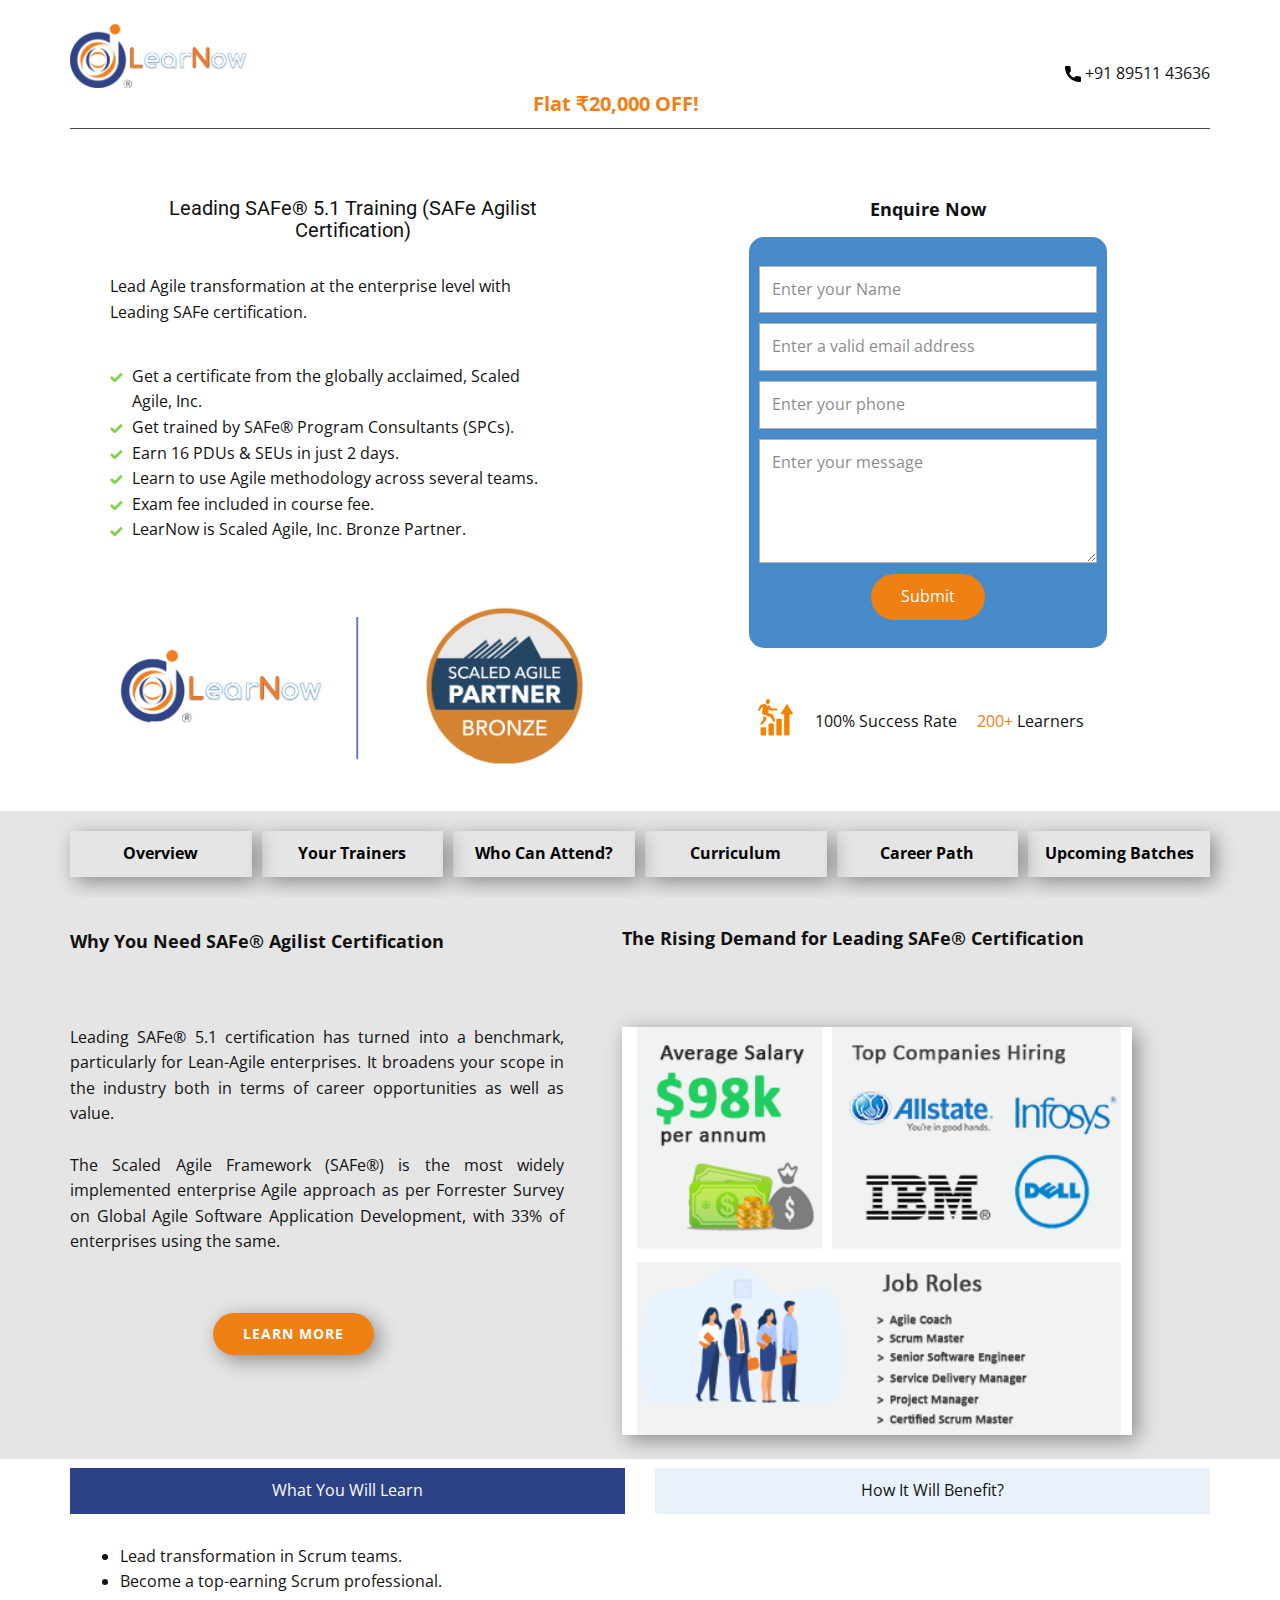
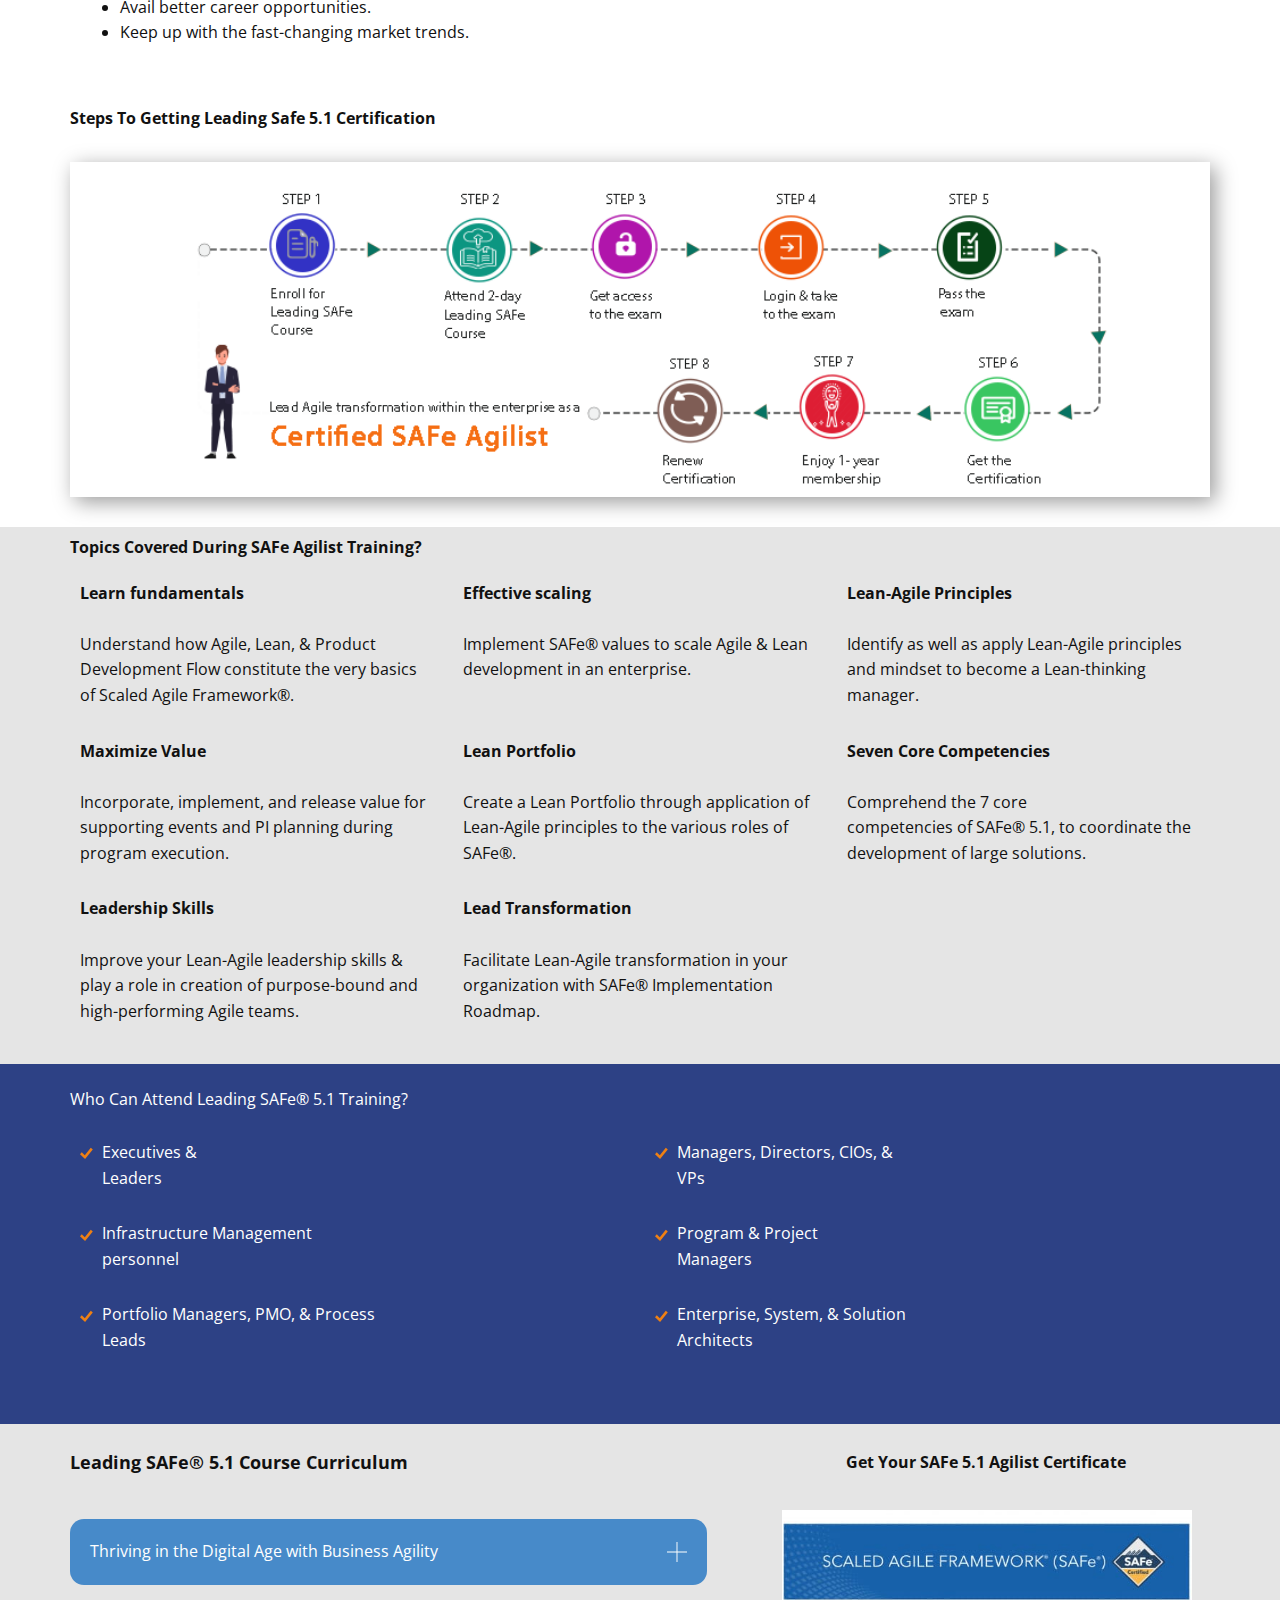
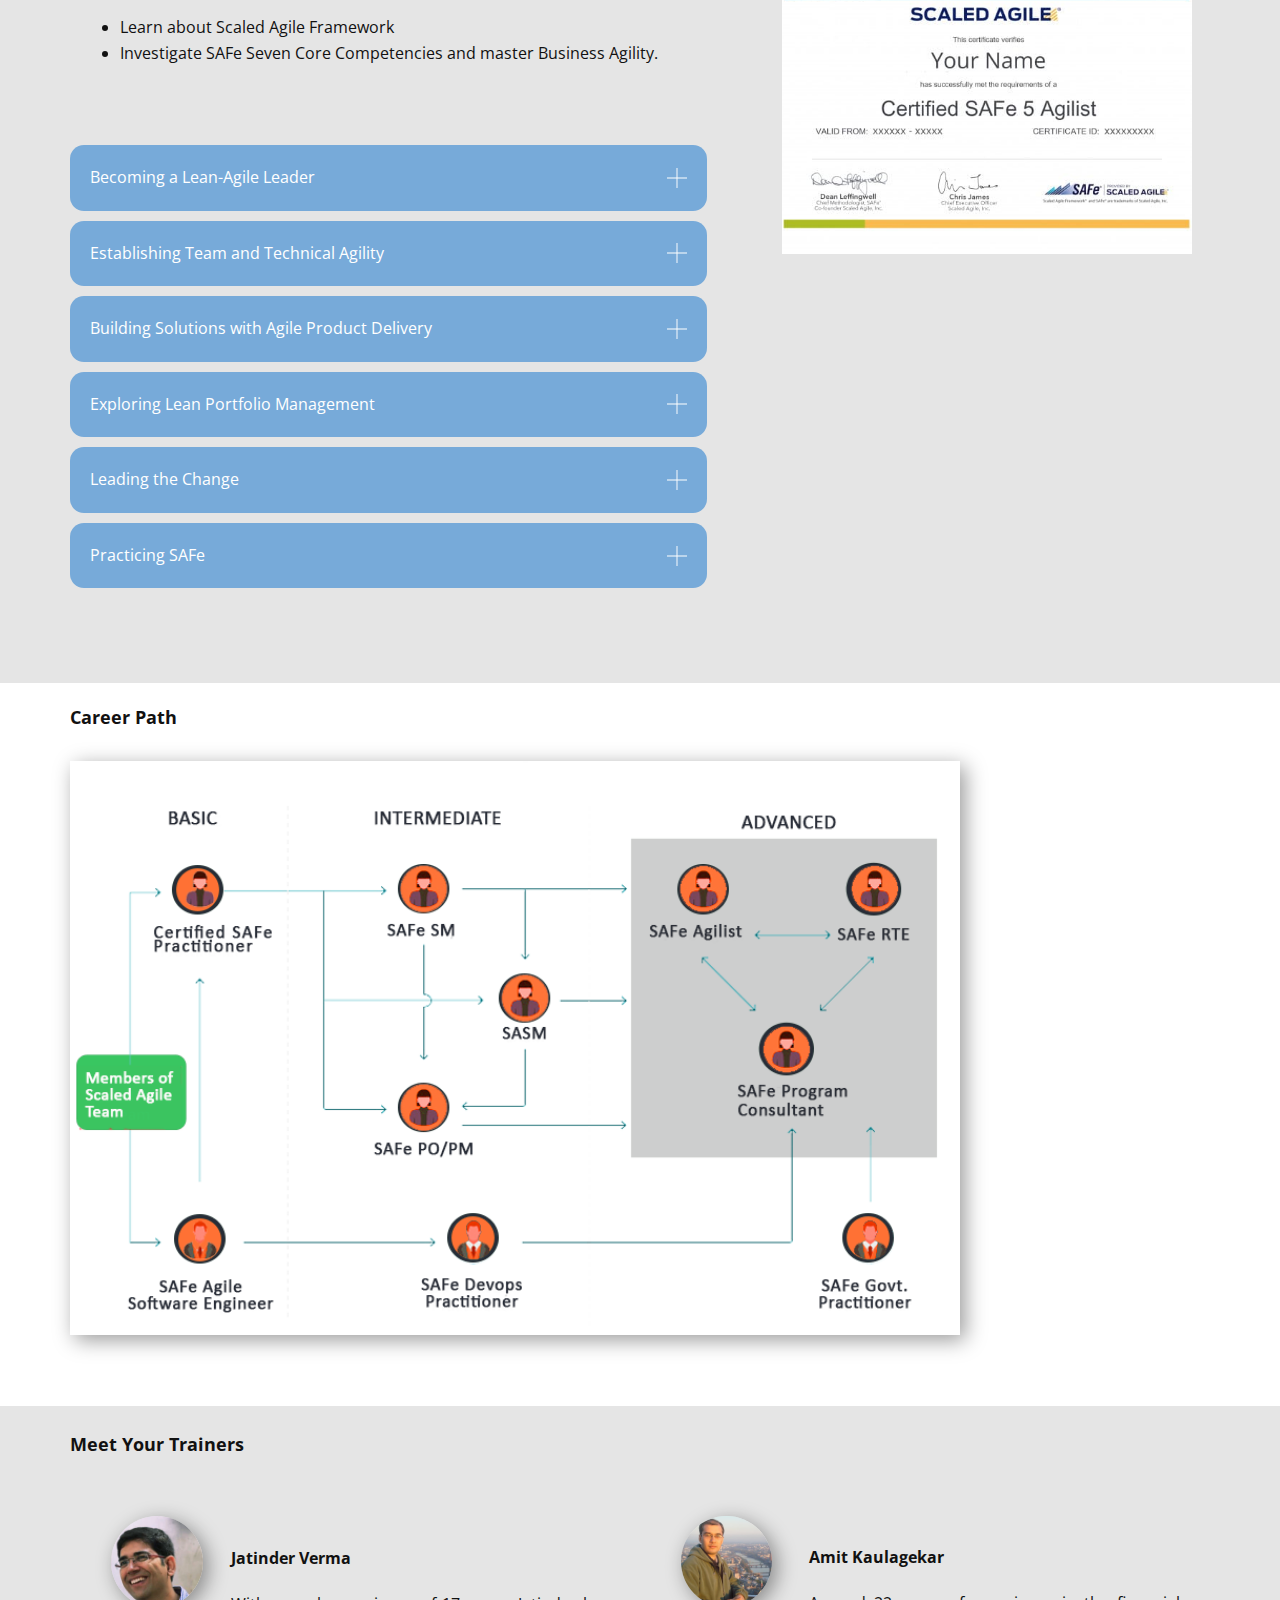
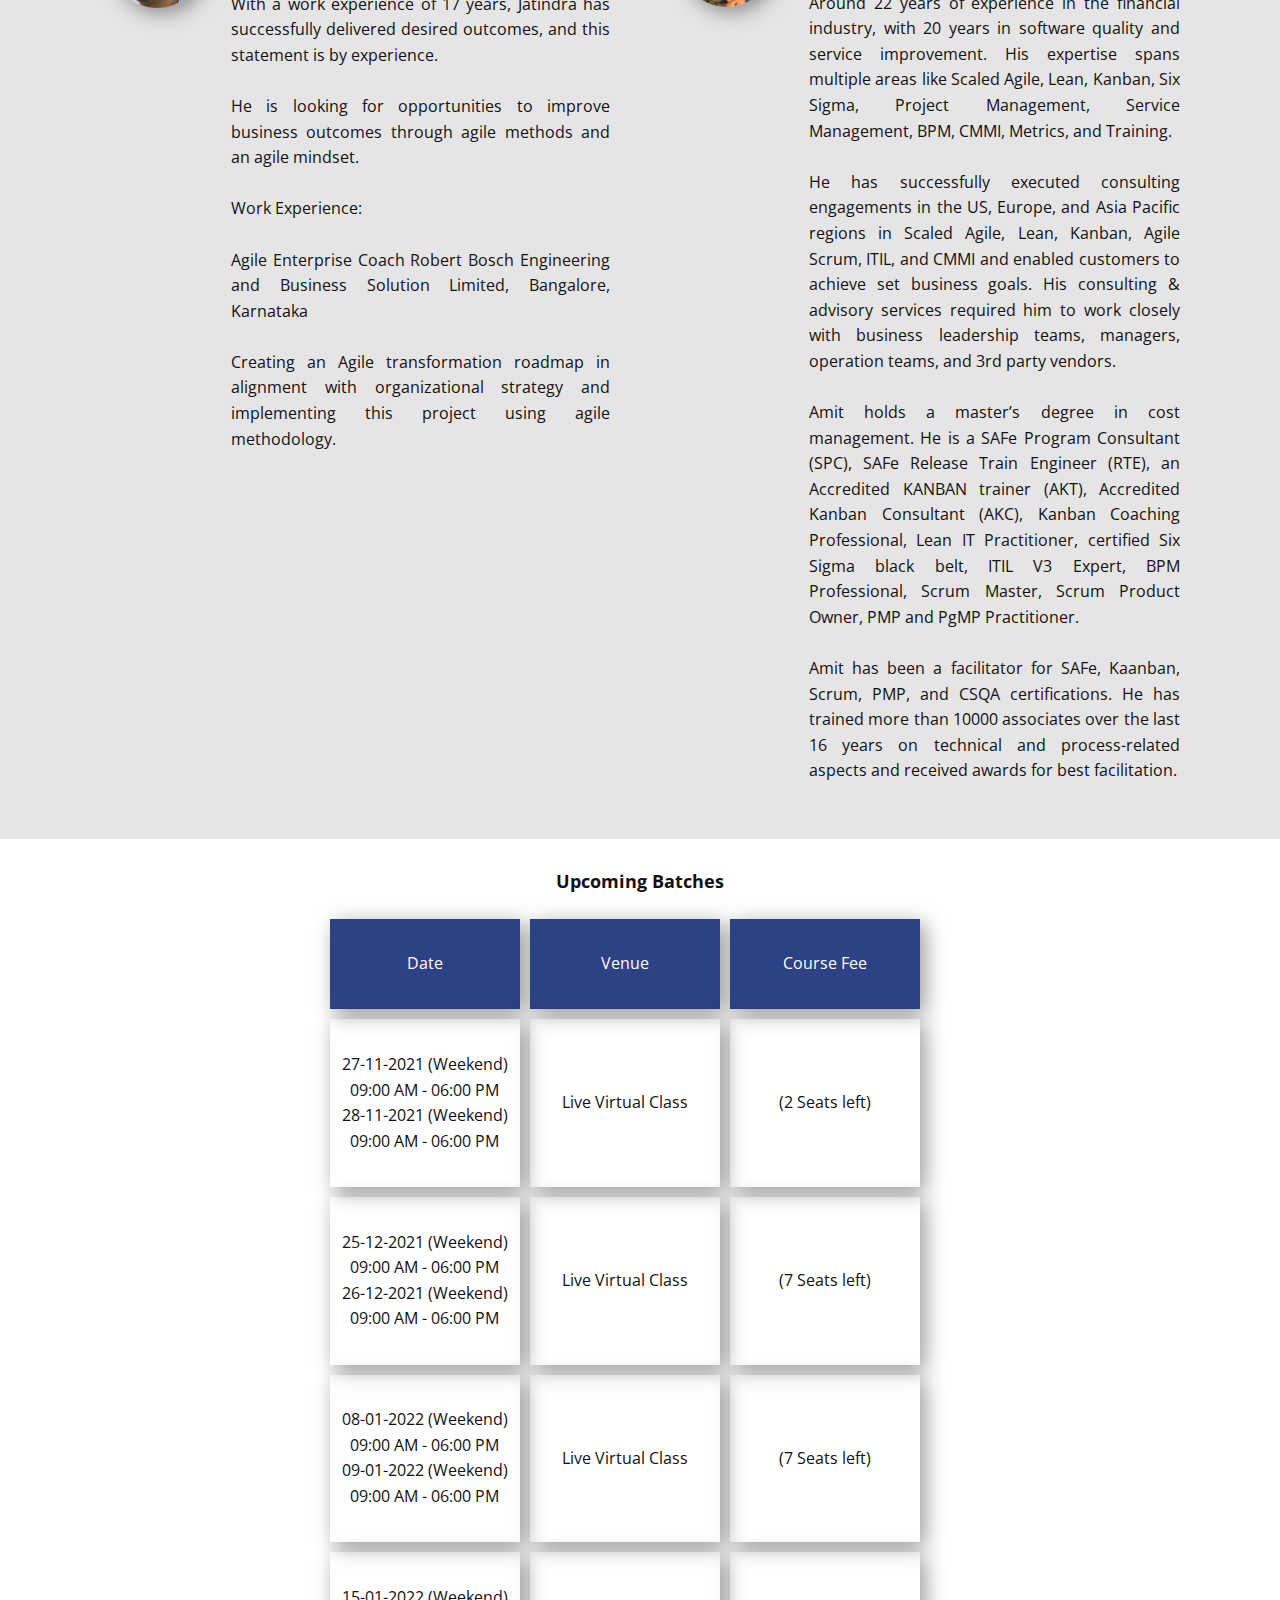
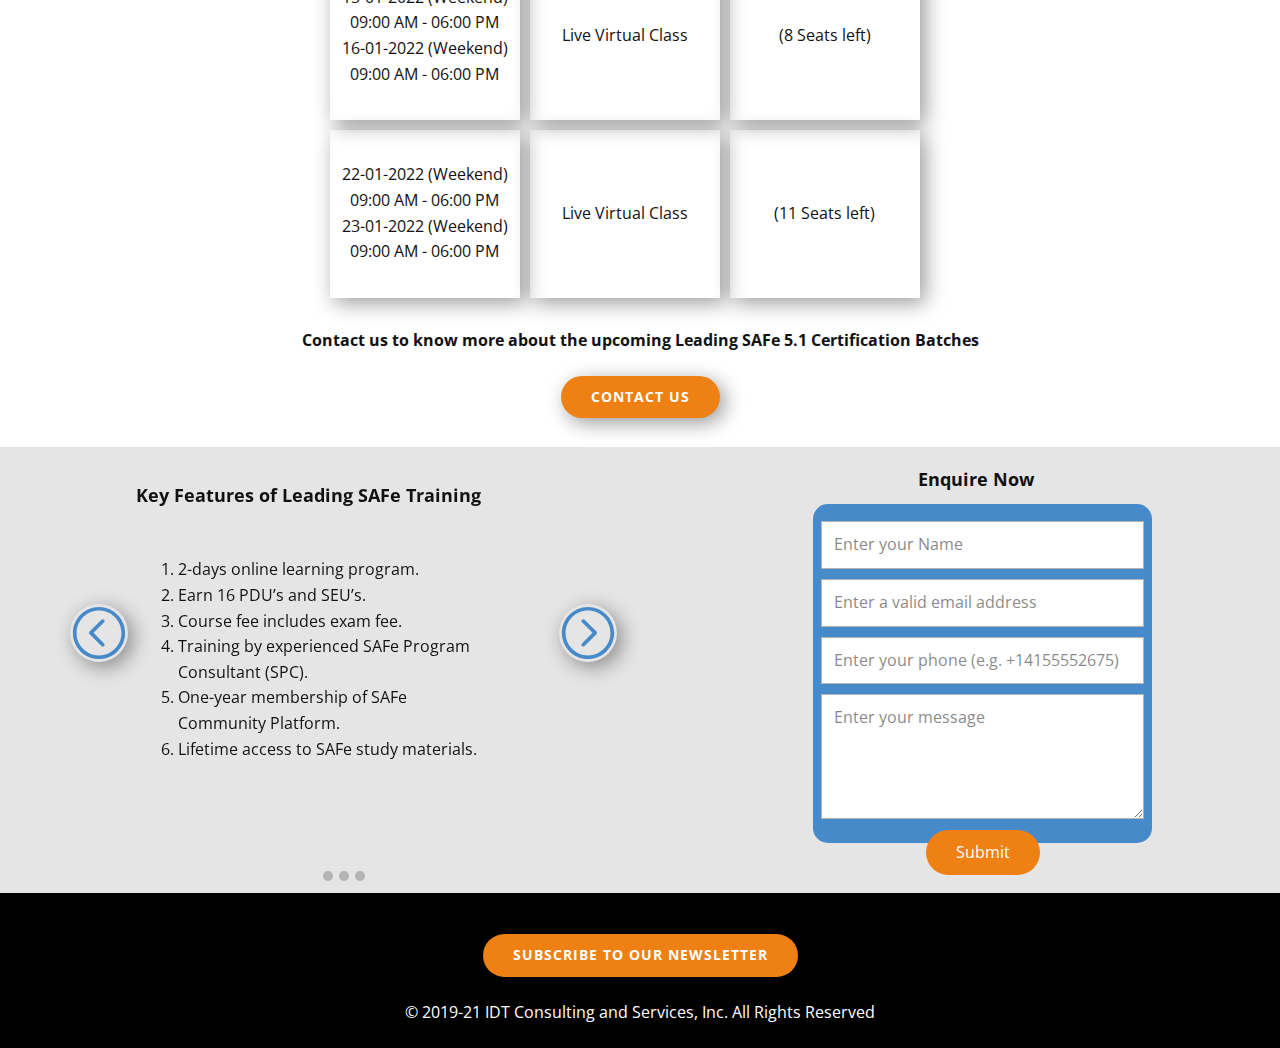
<file: index.html>
<!DOCTYPE html>
<html style="font-size: 16px;">
  <head>
    <meta name="viewport" content="width=device-width, initial-scale=1.0">
    <meta charset="utf-8">
    <meta name="keywords" content="​Leading SAFe® 5.1 Training (SAFe Agilist Certification)">
    <meta name="description" content="">
    <meta name="page_type" content="np-template-header-footer-from-plugin">
    <title>Leading SAFe Certification </title>
    <link rel="stylesheet" href="nicepage.css" media="screen">
<link rel="stylesheet" href="Leading-SAFe-Certification-.css" media="screen">
    <script class="u-script" type="text/javascript" src="jquery.js" defer=""></script>
    <script class="u-script" type="text/javascript" src="nicepage.js" defer=""></script>
    <meta name="generator" content="Nicepage 3.30.2, nicepage.com">
    <link id="u-theme-google-font" rel="stylesheet" href="https://fonts.googleapis.com/css?family=Roboto:100,100i,300,300i,400,400i,500,500i,700,700i,900,900i|Open+Sans:300,300i,400,400i,600,600i,700,700i,800,800i">
    
    
    
    
    
    
    
    
    
    
    
    
    <script type="application/ld+json">{
		"@context": "http://schema.org",
		"@type": "Organization",
		"name": "",
		"logo": "images/LatestLogo.png"
}</script>
    <meta name="theme-color" content="#478ac9">
    <meta property="og:title" content="Leading SAFe Certification">
    <meta property="og:type" content="website">
  </head>
  <body data-home-page="Leading-SAFe-Certification-.html" data-home-page-title="Leading SAFe Certification " class="u-body"><header class="u-clearfix u-header u-header" id="sec-0574"><div class="u-clearfix u-sheet u-sheet-1">
        <a href="https://nicepage.com" class="u-image u-logo u-image-1" data-image-width="749" data-image-height="263">
          <img src="images/LatestLogo.png" class="u-logo-image u-logo-image-1">
        </a>
        <a href="tel:8951143636" class="u-active-none u-btn u-btn-rectangle u-button-style u-hover-none u-none u-radius-0 u-text-body-color u-btn-1"><span class="u-icon u-icon-1"><svg class="u-svg-content" viewBox="0 0 405.333 405.333" x="0px" y="0px" style="width: 1em; height: 1em;"><path d="M373.333,266.88c-25.003,0-49.493-3.904-72.704-11.563c-11.328-3.904-24.192-0.896-31.637,6.699l-46.016,34.752    c-52.8-28.181-86.592-61.952-114.389-114.368l33.813-44.928c8.512-8.512,11.563-20.971,7.915-32.64    C142.592,81.472,138.667,56.96,138.667,32c0-17.643-14.357-32-32-32H32C14.357,0,0,14.357,0,32    c0,205.845,167.488,373.333,373.333,373.333c17.643,0,32-14.357,32-32V298.88C405.333,281.237,390.976,266.88,373.333,266.88z"></path></svg><img></span>&nbsp;​+91 89511 43636
        </a>
        <p class="u-text u-text-custom-color-1 u-text-default u-text-1">Flat ₹20,000 OFF!</p>
      </div></header>
    <section class="u-clearfix u-white u-section-1" id="sec-1f6a">
      <div class="u-clearfix u-sheet u-sheet-1">
        <div class="u-clearfix u-expanded-width u-gutter-10 u-layout-wrap u-layout-wrap-1">
          <div class="u-layout" style="">
            <div class="u-layout-row" style="">
              <div class="u-container-style u-layout-cell u-left-cell u-size-30 u-size-xs-60 u-layout-cell-1" src="">
                <div class="u-container-layout u-container-layout-1">
                  <div class="u-border-1 u-border-grey-dark-1 u-expanded-width-xs u-line u-line-horizontal u-line-1"></div>
                  <h2 class="u-align-center u-text u-text-1"> Leading SAFe® 5.1 Training (SAFe Agilist Certification)</h2>
                  <p class="u-align-left u-text u-text-2"> Lead Agile transformation at the enterprise level with Leading SAFe certification.<br>
                    <br>
                  </p>
                  <ul class="u-align-left u-custom-list u-text u-text-3">
                    <li>
                      <div class="class u-list-icon u-list-icon-1">
                        <svg class="u-svg-content" viewBox="0 0 512 512" id="svg-ae7b"><path d="m433.1 67.1-231.8 231.9c-6.2 6.2-16.4 6.2-22.6 0l-99.8-99.8-78.9 78.8 150.5 150.5c10.5 10.5 24.6 16.3 39.4 16.3 14.8 0 29-5.9 39.4-16.3l282.7-282.5z" fill="currentColor"></path></svg>
                      </div> Get a certificate from the globally acclaimed, Scaled Agile, Inc.
                    </li>
                    <li>
                      <div class="class u-list-icon u-list-icon-2">
                        <svg class="u-svg-content" viewBox="0 0 512 512" id="svg-ae7b"><path d="m433.1 67.1-231.8 231.9c-6.2 6.2-16.4 6.2-22.6 0l-99.8-99.8-78.9 78.8 150.5 150.5c10.5 10.5 24.6 16.3 39.4 16.3 14.8 0 29-5.9 39.4-16.3l282.7-282.5z" fill="currentColor"></path></svg>
                      </div>Get trained by SAFe® Program Consultants (SPCs).
                    </li>
                    <li>
                      <div class="class u-list-icon u-list-icon-3">
                        <svg class="u-svg-content" viewBox="0 0 512 512" id="svg-ae7b"><path d="m433.1 67.1-231.8 231.9c-6.2 6.2-16.4 6.2-22.6 0l-99.8-99.8-78.9 78.8 150.5 150.5c10.5 10.5 24.6 16.3 39.4 16.3 14.8 0 29-5.9 39.4-16.3l282.7-282.5z" fill="currentColor"></path></svg>
                      </div>Earn 16 PDUs &amp; SEUs in just 2 days.
                    </li>
                    <li>
                      <div class="class u-list-icon u-list-icon-4">
                        <svg class="u-svg-content" viewBox="0 0 512 512" id="svg-ae7b"><path d="m433.1 67.1-231.8 231.9c-6.2 6.2-16.4 6.2-22.6 0l-99.8-99.8-78.9 78.8 150.5 150.5c10.5 10.5 24.6 16.3 39.4 16.3 14.8 0 29-5.9 39.4-16.3l282.7-282.5z" fill="currentColor"></path></svg>
                      </div>Learn to use Agile methodology across several teams.
                    </li>
                    <li>
                      <div class="class u-list-icon u-list-icon-5">
                        <svg class="u-svg-content" viewBox="0 0 512 512" id="svg-ae7b"><path d="m433.1 67.1-231.8 231.9c-6.2 6.2-16.4 6.2-22.6 0l-99.8-99.8-78.9 78.8 150.5 150.5c10.5 10.5 24.6 16.3 39.4 16.3 14.8 0 29-5.9 39.4-16.3l282.7-282.5z" fill="currentColor"></path></svg>
                      </div>Exam fee included in course fee.
                    </li>
                    <li>
                      <div class="class u-list-icon u-list-icon-6">
                        <svg class="u-svg-content" viewBox="0 0 512 512" id="svg-ae7b"><path d="m433.1 67.1-231.8 231.9c-6.2 6.2-16.4 6.2-22.6 0l-99.8-99.8-78.9 78.8 150.5 150.5c10.5 10.5 24.6 16.3 39.4 16.3 14.8 0 29-5.9 39.4-16.3l282.7-282.5z" fill="currentColor"></path></svg>
                      </div>LearNow is Scaled Agile, Inc. Bronze Partner.
                    </li>
                  </ul>
                  <img class="u-expanded-width u-image u-image-contain u-image-default u-image-1" src="images/partnershipwithouttextpart4.png" alt="" data-image-width="1200" data-image-height="357">
                </div>
              </div>
              <div class="u-container-style u-layout-cell u-right-cell u-size-30 u-size-xs-60 u-layout-cell-2" src="">
                <div class="u-container-layout u-container-layout-2" src="">
                  <p class="u-align-center u-text u-text-default-lg u-text-default-md u-text-default-sm u-text-default-xl u-text-4">Enquire Now</p>
                  <div class="u-palette-1-base u-radius-15 u-shape u-shape-round u-shape-1"></div>
                  <div class="u-form u-form-1">
                    <form action="#" method="POST" class="u-clearfix u-form-spacing-10 u-form-vertical u-inner-form" source="custom" name="form" style="padding: 10px;">
                      <div class="u-form-group u-form-name">
                        <label for="name-84e8" class="u-form-control-hidden u-label"></label>
                        <input type="text" placeholder="Enter your Name" id="name-84e8" name="name" class="u-border-1 u-border-grey-30 u-input u-input-rectangle u-white" required="">
                      </div>
                      <div class="u-form-email u-form-group">
                        <label for="email-84e8" class="u-form-control-hidden u-label"></label>
                        <input type="email" placeholder="Enter a valid email address" id="email-84e8" name="email" class="u-border-1 u-border-grey-30 u-input u-input-rectangle u-white" required="">
                      </div>
                      <div class="u-form-group u-form-phone u-form-group-3">
                        <label for="phone-2a1d" class="u-form-control-hidden u-label"></label>
                        <input type="tel" pattern="\+?\d{0,3}[\s\(\-]?([0-9]{2,3})[\s\)\-]?([\s\-]?)([0-9]{3})[\s\-]?([0-9]{2})[\s\-]?([0-9]{2})" placeholder="Enter your phone" id="phone-2a1d" name="phone" class="u-border-1 u-border-grey-30 u-input u-input-rectangle u-white" required="">
                      </div>
                      <div class="u-form-group u-form-message">
                        <label for="message-84e8" class="u-form-control-hidden u-label"></label>
                        <textarea placeholder="Enter your message" rows="4" cols="50" id="message-84e8" name="message" class="u-border-1 u-border-grey-30 u-input u-input-rectangle u-white" required=""></textarea>
                      </div>
                      <div class="u-align-center u-form-group u-form-submit">
                        <a href="#" class="u-btn u-btn-round u-btn-submit u-button-style u-custom-color-1 u-radius-26 u-btn-1">Submit</a>
                        <input type="submit" value="submit" class="u-form-control-hidden">
                      </div>
                      <div class="u-form-send-message u-form-send-success"> Thank you! Your message has been sent. </div>
                      <div class="u-form-send-error u-form-send-message"> Unable to send your message. Please fix errors then try again. </div>
                      <input type="hidden" value="" name="recaptchaResponse">
                    </form>
                  </div>
                  <img class="u-image u-image-default u-preserve-proportions u-image-2" src="images/successrate.png" alt="" data-image-width="35" data-image-height="39">
                  <p class="u-align-center u-text u-text-default u-text-5">
                    <span class="u-text-custom-color-1">200+</span> Learners
                  </p>
                  <p class="u-align-center u-text u-text-default u-text-6">100% Success Rate</p>
                </div>
              </div>
            </div>
          </div>
        </div>
      </div>
    </section>
    <section class="u-align-center u-clearfix u-grey-10 u-section-2" id="sec-a1b2">
      <div class="u-clearfix u-sheet u-sheet-1">
        <div class="u-expanded-width u-list u-list-1">
          <div class="u-repeater u-repeater-1">
            <div class="u-container-style u-custom-item u-list-item u-repeater-item u-list-item-1">
              <div class="u-container-layout u-similar-container u-valign-top u-container-layout-1">
                <p class="u-text u-text-default u-text-1">
                  <a class="u-active-none u-border-none u-btn u-button-link u-button-style u-hover-none u-none u-text-black u-text-hover-custom-color-1 u-btn-1" href="Leading-SAFe-Certification-.html#sec-d4b4" data-page-id="718906626">Overview</a>
                </p>
              </div>
            </div>
            <div class="u-container-style u-custom-item u-list-item u-repeater-item u-list-item-2">
              <div class="u-container-layout u-similar-container u-valign-top u-container-layout-2">
                <p class="u-text u-text-default u-text-2">
                  <a class="u-active-none u-border-none u-btn u-button-link u-button-style u-hover-none u-none u-text-black u-text-hover-custom-color-1 u-btn-2" href="Leading-SAFe-Certification-.html#sec-7758" data-page-id="718906626">Your Trainers</a>
                </p>
              </div>
            </div>
            <div class="u-container-style u-custom-item u-list-item u-repeater-item u-list-item-3">
              <div class="u-container-layout u-similar-container u-valign-top u-container-layout-3">
                <p class="u-text u-text-default u-text-3">
                  <a class="u-active-none u-border-none u-btn u-button-link u-button-style u-hover-none u-none u-text-black u-text-hover-custom-color-1 u-btn-3" href="Leading-SAFe-Certification-.html#sec-4ec2" data-page-id="718906626">Who Can Attend?</a>
                </p>
              </div>
            </div>
            <div class="u-container-style u-custom-item u-list-item u-repeater-item u-list-item-4">
              <div class="u-container-layout u-similar-container u-valign-top u-container-layout-4">
                <p class="u-text u-text-default u-text-4">
                  <a class="u-active-none u-border-none u-btn u-button-link u-button-style u-hover-none u-none u-text-black u-text-hover-custom-color-1 u-btn-4" href="Leading-SAFe-Certification-.html#sec-1e5b" data-page-id="718906626">Curriculum</a>
                </p>
              </div>
            </div>
            <div class="u-container-style u-custom-item u-list-item u-repeater-item u-list-item-5">
              <div class="u-container-layout u-similar-container u-valign-top u-container-layout-5">
                <p class="u-text u-text-default u-text-5">
                  <a class="u-active-none u-border-none u-btn u-button-link u-button-style u-hover-feature u-hover-none u-none u-text-black u-text-hover-custom-color-1 u-btn-5" href="Leading-SAFe-Certification-.html#sec-d5d1" data-page-id="718906626">Career Path</a>
                </p>
              </div>
            </div>
            <div class="u-container-style u-custom-item u-list-item u-repeater-item u-list-item-6">
              <div class="u-container-layout u-similar-container u-valign-top u-container-layout-6">
                <p class="u-text u-text-default u-text-6">
                  <a class="u-active-none u-border-none u-btn u-button-link u-button-style u-hover-feature u-hover-none u-none u-text-black u-text-hover-custom-color-1 u-btn-6" href="Leading-SAFe-Certification-.html#upcomingbatches" data-page-id="718906626">Upcoming Batches</a>
                </p>
              </div>
            </div>
          </div>
        </div>
      </div>
      
      
    </section>
    <section class="u-clearfix u-grey-10 u-section-3" id="sec-d4b4">
      <div class="u-clearfix u-sheet u-sheet-1">
        <p class="u-text u-text-default u-text-1"> Why You Need SAFe® Agilist Certification <span style="font-weight: 700;"></span>
        </p>
        <p class="u-align-justify u-text u-text-2"><b> The Rising Demand for Leading SAFe® Certification</b>
        </p>
        <p class="u-align-justify u-text u-text-3"> Leading SAFe®&nbsp;5.1 certification has turned into a benchmark,
particularly for Lean-Agile enterprises. It broadens your scope in the industry
both in terms of career opportunities as well as value.<br>
          <br> The Scaled Agile Framework (SAFe®) is the most widely implemented enterprise
Agile approach as per Forrester Survey on Global Agile Software Application
Development, with 33% of enterprises using the same.&nbsp;&nbsp;<br><b></b>
        </p>
        <img class="u-expanded-width-xs u-image u-image-default u-image-1" src="images/demandforsafe.jpg" alt="" data-image-width="410" data-image-height="358">
        <a href="https://google.com" class="u-border-none u-btn u-btn-round u-button-style u-custom-color-1 u-hover-custom-color-3 u-radius-50 u-btn-1">learn more</a>
      </div>
    </section>
    <section class="u-align-left u-clearfix u-section-4" id="sec-0694">
      <div class="u-clearfix u-sheet u-sheet-1">
        <div class="u-expanded-width u-tab-links-align-justify u-tabs u-tabs-1">
          <ul class="u-spacing-30 u-tab-list u-unstyled" role="tablist">
            <li class="u-tab-item" role="presentation">
              <a class="active u-active-custom-color-2 u-button-style u-hover-palette-1-light-1 u-palette-1-light-3 u-tab-link u-tab-link-1" id="link-tab-081f" href="#tab-081f" role="tab" aria-controls="tab-081f" aria-selected="true"> What You Will Learn</a>
            </li>
            <li class="u-tab-item" role="presentation">
              <a class="u-active-custom-color-2 u-button-style u-hover-palette-1-light-1 u-palette-1-light-3 u-tab-link u-tab-link-2" id="link-tab-4d57" href="#tab-4d57" role="tab" aria-controls="tab-4d57" aria-selected="false"> How It Will Benefit?</a>
            </li>
          </ul>
          <div class="u-tab-content">
            <div class="u-container-style u-tab-active u-tab-pane" id="tab-081f" role="tabpanel" aria-labelledby="link-tab-081f">
              <div class="u-container-layout u-container-layout-1">
                <ul class="u-text u-text-default u-text-1">
                  <li> Lead transformation in Scrum teams.</li>
                  <li>Become a top-earning Scrum professional.</li>
                  <li>Avail better career opportunities.</li>
                  <li>Keep up with the fast-changing market trends.</li>
                </ul>
              </div>
            </div>
            <div class="u-container-style u-tab-pane" id="tab-4d57" role="tabpanel" aria-labelledby="link-tab-4d57">
              <div class="u-container-layout u-valign-top u-container-layout-2">
                <ul class="u-text u-text-default u-text-2">
                  <li> Implement
SAFe® 5.1 in an enterprise context.</li>
                  <li>Deliver greater value.</li>
                  <li>Improve collaboration and communication across multiple projects.</li>
                  <li> Apply
Agile methodology not just in IT delivery team but the whole organization.</li>
                </ul>
              </div>
            </div>
          </div>
        </div>
        <p class="u-text u-text-default u-text-3">Steps To Getting Leading Safe 5.1 Certification </p>
        <img class="u-align-left-xs u-expanded-width u-image u-image-contain u-image-default u-image-1" src="images/steps.jpg" alt="" data-image-width="847" data-image-height="295">
      </div>
    </section>
    <section class="u-clearfix u-grey-10 u-section-5" id="sec-fb25">
      <div class="u-clearfix u-sheet u-sheet-1">
        <p class="u-text u-text-default u-text-1">Topics Covered During SAFe Agilist Training? </p>
        <div class="u-expanded-width u-list u-list-1">
          <div class="u-repeater u-repeater-1">
            <div class="u-align-justify-xs u-container-style u-list-item u-repeater-item">
              <div class="u-container-layout u-similar-container u-container-layout-1">
                <p class="u-text u-text-default-lg u-text-default-md u-text-default-sm u-text-default-xl u-text-2"><b> Learn fundamentals<br></b>
                  <br> Understand how Agile, Lean, &amp; Product Development
Flow constitute the very basics of Scaled Agile Framework®.
                </p>
              </div>
            </div>
            <div class="u-align-justify-xs u-container-style u-list-item u-repeater-item">
              <div class="u-container-layout u-similar-container u-container-layout-2">
                <p class="u-text u-text-default-lg u-text-default-md u-text-default-sm u-text-default-xl u-text-3"><b>Effective scaling</b>
                  <br>
                  <br> Implement SAFe® values to scale Agile &amp; Lean development
in an enterprise.
                </p>
              </div>
            </div>
            <div class="u-align-justify-xs u-container-style u-list-item u-repeater-item">
              <div class="u-container-layout u-similar-container u-container-layout-3">
                <p class="u-text u-text-default-lg u-text-default-md u-text-default-sm u-text-default-xl u-text-4"><b>Lean-Agile Principles<br></b>
                  <br> Identify as well as apply Lean-Agile principles and mindset
to become a Lean-thinking manager.
                </p>
              </div>
            </div>
            <div class="u-align-justify-xs u-container-style u-list-item u-repeater-item">
              <div class="u-container-layout u-similar-container u-container-layout-4">
                <p class="u-text u-text-default-lg u-text-default-md u-text-default-sm u-text-default-xl u-text-5"><b>Maximize Value</b>
                  <br>
                  <br> Incorporate, implement, and release value for supporting
events and PI planning during program execution.
                </p>
              </div>
            </div>
            <div class="u-align-justify-xs u-container-style u-list-item u-repeater-item">
              <div class="u-container-layout u-similar-container u-container-layout-5">
                <p class="u-text u-text-default-lg u-text-default-md u-text-default-sm u-text-default-xl u-text-6"><b>Lean Portfolio</b>
                  <br>
                  <br> Create a Lean Portfolio through application of Lean-Agile
principles to the various roles of SAFe®.
                </p>
              </div>
            </div>
            <div class="u-align-justify-xs u-container-style u-list-item u-repeater-item">
              <div class="u-container-layout u-similar-container u-container-layout-6">
                <p class="u-text u-text-default-lg u-text-default-md u-text-default-sm u-text-default-xl u-text-7"><b>Seven Core Competencies</b>
                  <br>
                  <br> Comprehend the&nbsp;7&nbsp;core competencies&nbsp;of&nbsp;SAFe®&nbsp;5.1,
to coordinate the development of large solutions.
                </p>
              </div>
            </div>
            <div class="u-align-justify-xs u-container-style u-list-item u-repeater-item">
              <div class="u-container-layout u-similar-container u-container-layout-7">
                <p class="u-text u-text-default-lg u-text-default-md u-text-default-sm u-text-default-xl u-text-8"><b>Leadership Skills</b>
                  <br>
                  <br> Improve your Lean-Agile leadership skills &amp; play a
role in creation of purpose-bound and high-performing Agile teams.
                </p>
              </div>
            </div>
            <div class="u-align-justify-xs u-container-style u-list-item u-repeater-item">
              <div class="u-container-layout u-similar-container u-container-layout-8">
                <p class="u-text u-text-default-lg u-text-default-md u-text-default-sm u-text-default-xl u-text-9"><b>Lead Transformation</b>
                  <br>
                  <br> Facilitate Lean-Agile transformation in your organization
with SAFe®&nbsp;Implementation Roadmap.
                </p>
              </div>
            </div>
          </div>
        </div>
      </div>
    </section>
    <section class="u-clearfix u-custom-color-2 u-section-6" id="sec-4ec2">
      <div class="u-clearfix u-sheet u-valign-middle-xs u-sheet-1">
        <p class="u-text u-text-default u-text-1"> Who Can Attend Leading SAFe® 5.1 Training?</p>
        <div class="u-expanded-width-xs u-list u-list-1">
          <div class="u-repeater u-repeater-1">
            <div class="u-container-style u-list-item u-repeater-item">
              <div class="u-container-layout u-similar-container u-valign-top u-container-layout-1">
                <ul class="u-custom-list u-text u-text-2">
                  <li>
                    <div class="u-list-icon u-text-custom-color-1">
                      <svg class="u-svg-content" viewBox="0 0 512 512" id="svg-585c"><path d="m202.6 478-202.6-186.6 70.5-76.6 121.5 111.9 239.4-292.7 80.6 65.9z" fill="currentColor"></path></svg>
                    </div> Executives &amp; Leaders
                  </li>
                </ul>
              </div>
            </div>
            <div class="u-container-style u-list-item u-repeater-item">
              <div class="u-container-layout u-similar-container u-valign-top u-container-layout-2">
                <ul class="u-custom-list u-text u-text-3">
                  <li>
                    <div class="u-list-icon u-text-custom-color-1">
                      <svg class="u-svg-content" viewBox="0 0 512 512" id="svg-9b74"><path d="m202.6 478-202.6-186.6 70.5-76.6 121.5 111.9 239.4-292.7 80.6 65.9z" fill="currentColor"></path></svg>
                    </div> Managers, Directors, CIOs, &amp; VPs
                  </li>
                </ul>
              </div>
            </div>
            <div class="u-container-style u-list-item u-repeater-item">
              <div class="u-container-layout u-similar-container u-valign-top u-container-layout-3">
                <ul class="u-custom-list u-text u-text-4">
                  <li>
                    <div class="u-list-icon u-text-custom-color-1">
                      <svg class="u-svg-content" viewBox="0 0 512 512" id="svg-01f3"><path d="m202.6 478-202.6-186.6 70.5-76.6 121.5 111.9 239.4-292.7 80.6 65.9z" fill="currentColor"></path></svg>
                    </div> Infrastructure Management personnel
                  </li>
                </ul>
              </div>
            </div>
            <div class="u-container-style u-list-item u-repeater-item">
              <div class="u-container-layout u-similar-container u-valign-top u-container-layout-4">
                <ul class="u-custom-list u-text u-text-5">
                  <li>
                    <div class="u-list-icon u-text-custom-color-1">
                      <svg class="u-svg-content" viewBox="0 0 512 512" id="svg-33be"><path d="m202.6 478-202.6-186.6 70.5-76.6 121.5 111.9 239.4-292.7 80.6 65.9z" fill="currentColor"></path></svg>
                    </div> Program &amp; Project Managers
                  </li>
                </ul>
              </div>
            </div>
            <div class="u-container-style u-list-item u-repeater-item">
              <div class="u-container-layout u-similar-container u-valign-top u-container-layout-5">
                <ul class="u-custom-list u-text u-text-6">
                  <li>
                    <div class="u-list-icon u-text-custom-color-1">
                      <svg class="u-svg-content" viewBox="0 0 512 512" id="svg-aaf2"><path d="m202.6 478-202.6-186.6 70.5-76.6 121.5 111.9 239.4-292.7 80.6 65.9z" fill="currentColor"></path></svg>
                    </div> Portfolio Managers, PMO, &amp; Process Leads
                  </li>
                </ul>
              </div>
            </div>
            <div class="u-container-style u-list-item u-repeater-item">
              <div class="u-container-layout u-similar-container u-valign-top u-container-layout-6">
                <ul class="u-custom-list u-text u-text-7">
                  <li>
                    <div class="u-list-icon u-text-custom-color-1">
                      <svg class="u-svg-content" viewBox="0 0 512 512" id="svg-5de6"><path d="m202.6 478-202.6-186.6 70.5-76.6 121.5 111.9 239.4-292.7 80.6 65.9z" fill="currentColor"></path></svg>
                    </div> Enterprise, System, &amp; Solution Architects
                  </li>
                </ul>
              </div>
            </div>
          </div>
        </div>
      </div>
    </section>
    <section class="u-clearfix u-grey-10 u-section-7" id="sec-1e5b">
      
      <div class="u-clearfix u-sheet u-valign-middle u-sheet-1">
        <p class="u-text u-text-default-lg u-text-default-md u-text-default-sm u-text-default-xl u-text-1">Leading SAFe® 5.1 Course Curriculum </p>
        <p class="u-hidden-xs u-text u-text-2">Get Your SAFe 5.1 Agilist Certificate</p>
        <div class="u-accordion u-expanded-width-xs u-spacing-10 u-accordion-1">
          <div class="u-accordion-item">
            <a class="active u-accordion-link u-active-palette-1-base u-button-style u-hover-palette-1-light-1 u-palette-1-light-1 u-radius-14 u-accordion-link-1" id="link-accordion-0781" aria-controls="accordion-0781" aria-selected="true">
              <span class="u-accordion-link-text"> Thriving in the Digital Age with Business Agility</span><span class="u-accordion-link-icon u-icon u-icon-rectangle u-text-white u-icon-1"><svg class="u-svg-link" preserveAspectRatio="xMidYMin slice" viewBox="0 0 42 42" style=""><use xmlns:xlink="http://www.w3.org/1999/xlink" xlink:href="#svg-f4c1"></use></svg><svg class="u-svg-content" viewBox="0 0 42 42" x="0px" y="0px" id="svg-f4c1" style="enable-background:new 0 0 42 42;"><polygon points="42,20 22,20 22,0 20,0 20,20 0,20 0,22 20,22 20,42 22,42 22,22 42,22 "></polygon></svg></span>
            </a>
            <div class="u-accordion-active u-accordion-pane u-container-style u-shape-rectangle u-accordion-pane-1" id="accordion-0781" aria-labelledby="link-accordion-0781">
              <div class="u-container-layout u-valign-top u-container-layout-1">
                <ul class="u-text u-text-3">
                  <li> Learn about Scaled Agile Framework</li>
                  <li>Investigate SAFe Seven Core Competencies and master Business Agility.</li>
                </ul>
              </div>
            </div>
          </div>
          <div class="u-accordion-item">
            <a class="u-accordion-link u-active-palette-1-base u-button-style u-hover-palette-1-light-1 u-palette-1-light-1 u-radius-14 u-accordion-link-2" id="link-accordion-4c47" aria-controls="accordion-4c47" aria-selected="false">
              <span class="u-accordion-link-text"> Becoming a Lean-Agile Leader<br>
              </span><span class="u-accordion-link-icon u-icon u-icon-rectangle u-text-white u-icon-2"><svg class="u-svg-link" preserveAspectRatio="xMidYMin slice" viewBox="0 0 42 42" style=""><use xmlns:xlink="http://www.w3.org/1999/xlink" xlink:href="#svg-f2c3"></use></svg><svg class="u-svg-content" viewBox="0 0 42 42" x="0px" y="0px" id="svg-f2c3" style="enable-background:new 0 0 42 42;"><polygon points="42,20 22,20 22,0 20,0 20,20 0,20 0,22 20,22 20,42 22,42 22,22 42,22 "></polygon></svg></span>
            </a>
            <div class="u-accordion-pane u-container-style u-shape-rectangle u-accordion-pane-2" id="accordion-4c47" aria-labelledby="link-accordion-4c47">
              <div class="u-container-layout u-container-layout-2">
                <ul class="u-text u-text-4">
                  <li> Learn how to implement lean-agile mindsets at an enterprise level</li>
                  <li>Analyze how SAFe approaches allow business agility at a large scale</li>
                </ul>
              </div>
            </div>
          </div>
          <div class="u-accordion-item u-accordion-item-3">
            <a class="u-accordion-link u-active-palette-1-base u-button-style u-hover-palette-1-light-1 u-palette-1-light-1 u-radius-14 u-accordion-link-3" id="link-accordion-a910" aria-controls="accordion-a910" aria-selected="false">
              <span class="u-accordion-link-text">Establishing Team and Technical Agility&nbsp;<br>
              </span><span class="u-accordion-link-icon u-icon u-icon-rectangle u-text-white u-icon-3"><svg class="u-svg-link" preserveAspectRatio="xMidYMin slice" viewBox="0 0 42 42" style=""><use xmlns:xlink="http://www.w3.org/1999/xlink" xlink:href="#svg-9669"></use></svg><svg class="u-svg-content" viewBox="0 0 42 42" x="0px" y="0px" id="svg-9669" style="enable-background:new 0 0 42 42;"><polygon points="42,20 22,20 22,0 20,0 20,20 0,20 0,22 20,22 20,42 22,42 22,22 42,22 "></polygon></svg></span>
            </a>
            <div class="u-accordion-pane u-container-style u-shape-rectangle u-accordion-pane-3" id="accordion-a910" aria-labelledby="link-accordion-a910">
              <div class="u-container-layout u-container-layout-3">
                <ul class="u-text u-text-5">
                  <li> F​orming multi-disciplined Agile Teams to build good quality. </li>
                  <li> Build Agile Release Trains (ARTs) around the value stream.</li>
                </ul>
              </div>
            </div>
          </div>
          <div class="u-accordion-item u-accordion-item-4">
            <a class="u-accordion-link u-active-palette-1-base u-button-style u-hover-palette-1-light-1 u-palette-1-light-1 u-radius-14 u-accordion-link-4" id="link-accordion-a910" aria-controls="accordion-a910" aria-selected="false">
              <span class="u-accordion-link-text">Building Solutions with Agile Product Delivery&nbsp;<br>
              </span><span class="u-accordion-link-icon u-icon u-icon-rectangle u-text-white u-icon-4"><svg class="u-svg-link" preserveAspectRatio="xMidYMin slice" viewBox="0 0 42 42" style=""><use xmlns:xlink="http://www.w3.org/1999/xlink" xlink:href="#svg-7d8f"></use></svg><svg class="u-svg-content" viewBox="0 0 42 42" x="0px" y="0px" id="svg-7d8f" style="enable-background:new 0 0 42 42;"><polygon points="42,20 22,20 22,0 20,0 20,20 0,20 0,22 20,22 20,42 22,42 22,22 42,22 "></polygon></svg></span>
            </a>
            <div class="u-accordion-pane u-container-style u-shape-rectangle u-accordion-pane-4" id="accordion-a910" aria-labelledby="link-accordion-a910">
              <div class="u-container-layout u-container-layout-4">
                <ul class="u-text u-text-6">
                  <li> Design a proper plan for customer-centric actions.</li>
                  <li>Prioritize the Program Backlogs</li>
                  <li>Learn to participate in PI planning and release the product on demand</li>
                  <li>Delivery pipeline with DevOps</li>
                </ul>
              </div>
            </div>
          </div>
          <div class="u-accordion-item u-accordion-item-5">
            <a class="u-accordion-link u-active-palette-1-base u-button-style u-hover-palette-1-light-1 u-palette-1-light-1 u-radius-14 u-accordion-link-5" id="link-accordion-a910" aria-controls="accordion-a910" aria-selected="false">
              <span class="u-accordion-link-text">Exploring Lean Portfolio Management&nbsp;<br>
              </span><span class="u-accordion-link-icon u-icon u-icon-rectangle u-text-white u-icon-5"><svg class="u-svg-link" preserveAspectRatio="xMidYMin slice" viewBox="0 0 42 42" style=""><use xmlns:xlink="http://www.w3.org/1999/xlink" xlink:href="#svg-6283"></use></svg><svg class="u-svg-content" viewBox="0 0 42 42" x="0px" y="0px" id="svg-6283" style="enable-background:new 0 0 42 42;"><polygon points="42,20 22,20 22,0 20,0 20,20 0,20 0,22 20,22 20,42 22,42 22,22 42,22 "></polygon></svg></span>
            </a>
            <div class="u-accordion-pane u-container-style u-shape-rectangle u-accordion-pane-5" id="accordion-a910" aria-labelledby="link-accordion-a910">
              <div class="u-container-layout u-valign-top u-container-layout-5">
                <ul class="u-text u-text-7">
                  <li> Define, connect, and establish the SAFe Portfolio with an Enterprise strategy</li>
                  <li>Funding Value Streams</li>
                </ul>
              </div>
            </div>
          </div>
          <div class="u-accordion-item u-accordion-item-6">
            <a class="u-accordion-link u-active-palette-1-base u-button-style u-hover-palette-1-light-1 u-palette-1-light-1 u-radius-14 u-accordion-link-6" id="link-accordion-a910" aria-controls="accordion-a910" aria-selected="false">
              <span class="u-accordion-link-text"> Leading the Change&nbsp;<br>
              </span><span class="u-accordion-link-icon u-icon u-icon-rectangle u-text-white u-icon-6"><svg class="u-svg-link" preserveAspectRatio="xMidYMin slice" viewBox="0 0 42 42" style=""><use xmlns:xlink="http://www.w3.org/1999/xlink" xlink:href="#svg-6c78"></use></svg><svg class="u-svg-content" viewBox="0 0 42 42" x="0px" y="0px" id="svg-6c78" style="enable-background:new 0 0 42 42;"><polygon points="42,20 22,20 22,0 20,0 20,20 0,20 0,22 20,22 20,42 22,42 22,22 42,22 "></polygon></svg></span>
            </a>
            <div class="u-accordion-pane u-container-style u-shape-rectangle u-accordion-pane-6" id="accordion-a910" aria-labelledby="link-accordion-a910">
              <div class="u-container-layout u-valign-top u-container-layout-6">
                <ul class="u-text u-text-8">
                  <li> Learn the way to lead by example:</li>
                  <li>Active planning towards customer needs</li>
                  <li>Understand, manage, resolve risks, and build decentralized business</li>
                  <li>Lifelong learning</li>
                  <li>Enabling others to grow</li>
                  <li>Identifying the actions to drive change</li>
                </ul>
              </div>
            </div>
          </div>
          <div class="u-accordion-item">
            <a class="u-accordion-link u-active-palette-1-base u-button-style u-hover-palette-1-light-1 u-palette-1-light-1 u-radius-14 u-accordion-link-7" id="link-accordion-a910" aria-controls="accordion-a910" aria-selected="false">
              <span class="u-accordion-link-text"> Practicing SAFe&nbsp;<br>
              </span><span class="u-accordion-link-icon u-icon u-icon-rectangle u-text-white u-icon-7"><svg class="u-svg-link" preserveAspectRatio="xMidYMin slice" viewBox="0 0 42 42" style=""><use xmlns:xlink="http://www.w3.org/1999/xlink" xlink:href="#svg-db7f"></use></svg><svg class="u-svg-content" viewBox="0 0 42 42" x="0px" y="0px" id="svg-db7f" style="enable-background:new 0 0 42 42;"><polygon points="42,20 22,20 22,0 20,0 20,20 0,20 0,22 20,22 20,42 22,42 22,22 42,22 "></polygon></svg></span>
            </a>
            <div class="u-accordion-pane u-container-style u-shape-rectangle u-accordion-pane-7" id="accordion-a910" aria-labelledby="link-accordion-a910">
              <div class="u-container-layout u-valign-top u-container-layout-7">
                <ul class="u-text u-text-9">
                  <li> &nbsp;​Get real-world experience in the SA role and the SAFe implementation process in an organization.</li>
                </ul>
              </div>
            </div>
          </div>
        </div>
        <img class="u-hidden-xs u-image u-image-default u-image-1" src="images/certi.jpeg" alt="" data-image-width="600" data-image-height="480">
        <a href="https://google.com" class="u-border-none u-btn u-btn-round u-button-style u-custom-color-1 u-hover-custom-color-3 u-hover-feature u-radius-50 u-text-hover-palette-1-light-2 u-btn-1" data-animation-name="bounceIn" data-animation-duration="1000" data-animation-direction="">Download brochure</a>
      </div>
    </section>
    <section class="u-clearfix u-section-8" id="sec-d5d1">
      <div class="u-clearfix u-sheet u-sheet-1">
        <p class="u-text u-text-default u-text-1">Career Path</p>
        <img class="u-image u-image-default u-image-1" src="images/careerpath.jpg" alt="" data-image-width="847" data-image-height="661">
      </div>
    </section>
    <section class="u-clearfix u-grey-10 u-section-9" id="sec-7758">
      <div class="u-clearfix u-sheet u-valign-middle u-sheet-1">
        <p class="u-text u-text-default u-text-1">Meet Your Trainers</p>
        <div class="u-clearfix u-expanded-width u-layout-wrap u-layout-wrap-1">
          <div class="u-layout">
            <div class="u-layout-row">
              <div class="u-container-style u-layout-cell u-size-30 u-layout-cell-1">
                <div class="u-container-layout u-container-layout-1">
                  <div class="u-image u-image-circle u-preserve-proportions u-image-1" alt="" data-image-width="400" data-image-height="400"></div>
                  <p class="u-align-left u-text u-text-default u-text-2">Jatinder Verma</p>
                  <p class="u-align-justify u-text u-text-default u-text-3"> With a work experience of 17 years, Jatindra has successfully delivered desired outcomes, and this statement is by experience.&nbsp;<br>
                    <br>He is looking for opportunities to improve business outcomes through agile methods and an agile mindset.&nbsp;<br>
                    <br>Work Experience:<br>
                    <br>Agile Enterprise Coach Robert Bosch Engineering and Business Solution Limited, Bangalore, Karnataka&nbsp;<br>
                    <br>Creating an Agile transformation roadmap in alignment with organizational strategy and implementing this project using agile methodology.
                  </p>
                </div>
              </div>
              <div class="u-container-style u-layout-cell u-size-30 u-layout-cell-2">
                <div class="u-container-layout u-container-layout-2">
                  <div class="u-image u-image-circle u-preserve-proportions u-image-2" alt="" data-image-width="400" data-image-height="400"></div>
                  <p class="u-text u-text-default u-text-4"> Amit Kaulagekar </p>
                  <p class="u-align-justify u-text u-text-default u-text-5"> Around 22 years of experience in the financial industry, with 20 years in software quality and service improvement. His expertise spans multiple areas like Scaled Agile, Lean, Kanban, Six Sigma, Project Management, Service Management, BPM, CMMI, Metrics, and Training.&nbsp;<br>
                    <br>He has successfully executed consulting engagements in the US, Europe, and Asia Pacific regions in Scaled Agile, Lean, Kanban, Agile Scrum, ITIL, and CMMI and enabled customers to achieve set business goals. His consulting &amp; advisory services required him to work closely with business leadership teams, managers, operation teams, and 3rd party vendors.&nbsp;<br>
                    <br>Amit holds a master’s degree in cost management. He is a SAFe Program Consultant (SPC), SAFe Release Train Engineer (RTE), an Accredited KANBAN trainer (AKT), Accredited Kanban Consultant (AKC), Kanban Coaching Professional, Lean IT Practitioner, certified Six Sigma black belt, ITIL V3 Expert, BPM Professional, Scrum Master, Scrum Product Owner, PMP and PgMP Practitioner.&nbsp;<br>
                    <br>Amit has been a facilitator for SAFe, Kaanban, Scrum, PMP, and CSQA certifications. He has trained more than 10000 associates over the last 16 years on technical and process-related aspects and received awards for best facilitation.
                  </p>
                </div>
              </div>
            </div>
          </div>
        </div>
      </div>
    </section>
    <section class="u-clearfix u-section-10" id="upcomingbatches">
      <div class="u-clearfix u-sheet u-valign-middle u-sheet-1">
        <p class="u-text u-text-default u-text-1">Upcoming Batches</p>
        <div class="u-expanded-width-xs u-list u-list-1">
          <div class="u-repeater u-repeater-1">
            <div class="u-align-center u-container-style u-custom-color-2 u-custom-item u-list-item u-repeater-item u-list-item-1">
              <div class="u-container-layout u-similar-container u-valign-middle u-container-layout-1">
                <p class="u-text u-text-default u-text-2">Date</p>
              </div>
            </div>
            <div class="u-align-center u-container-style u-custom-color-2 u-custom-item u-list-item u-repeater-item u-list-item-2">
              <div class="u-container-layout u-similar-container u-valign-middle u-container-layout-2">
                <p class="u-text u-text-default u-text-3">Venue</p>
              </div>
            </div>
            <div class="u-align-center u-container-style u-custom-color-2 u-custom-item u-list-item u-repeater-item u-list-item-3">
              <div class="u-container-layout u-similar-container u-valign-middle u-container-layout-3">
                <p class="u-text u-text-default u-text-4">Course Fee</p>
              </div>
            </div>
            <div class="u-align-center u-container-style u-custom-item u-list-item u-repeater-item u-list-item-4">
              <div class="u-container-layout u-similar-container u-valign-middle u-container-layout-4">
                <p class="u-text u-text-default u-text-5"> 27-11-2021 (Weekend) 09:00 AM - 06:00 PM<br> 28-11-2021 (Weekend) 09:00 AM - 06:00 PM<br>
                </p>
              </div>
            </div>
            <div class="u-align-center u-container-style u-custom-item u-list-item u-repeater-item u-list-item-5">
              <div class="u-container-layout u-similar-container u-valign-middle u-container-layout-5">
                <p class="u-text u-text-default u-text-6"> Live Virtual Class</p>
              </div>
            </div>
            <div class="u-align-center u-container-style u-custom-item u-list-item u-repeater-item u-list-item-6">
              <div class="u-container-layout u-similar-container u-valign-middle u-container-layout-6">
                <p class="u-text u-text-default u-text-7"> (2 Seats left)</p>
              </div>
            </div>
            <div class="u-align-center u-container-style u-custom-item u-list-item u-repeater-item u-list-item-7">
              <div class="u-container-layout u-similar-container u-valign-middle u-container-layout-7">
                <p class="u-text u-text-default u-text-8"> 25-12-2021 (Weekend) 09:00 AM - 06:00 PM<br> 26-12-2021 (Weekend) 09:00 AM - 06:00 PM<br>
                </p>
              </div>
            </div>
            <div class="u-align-center u-container-style u-custom-item u-list-item u-repeater-item u-list-item-8">
              <div class="u-container-layout u-similar-container u-valign-middle u-container-layout-8">
                <p class="u-text u-text-default u-text-9"> Live Virtual Class</p>
              </div>
            </div>
            <div class="u-align-center u-container-style u-custom-item u-list-item u-repeater-item u-list-item-9">
              <div class="u-container-layout u-similar-container u-valign-middle u-container-layout-9">
                <p class="u-text u-text-default u-text-10"> (7 Seats left)</p>
              </div>
            </div>
            <div class="u-align-center u-container-style u-custom-item u-list-item u-repeater-item u-list-item-10">
              <div class="u-container-layout u-similar-container u-valign-middle u-container-layout-10">
                <p class="u-text u-text-default u-text-11"> 08-01-2022 (Weekend) 09:00 AM - 06:00 PM<br>09-01-2022 (Weekend) 09:00 AM - 06:00 PM<br>
                </p>
              </div>
            </div>
            <div class="u-align-center u-container-style u-custom-item u-list-item u-repeater-item u-list-item-11">
              <div class="u-container-layout u-similar-container u-valign-middle u-container-layout-11">
                <p class="u-text u-text-default u-text-12"> Live Virtual Class</p>
              </div>
            </div>
            <div class="u-align-center u-container-style u-custom-item u-list-item u-repeater-item u-list-item-12">
              <div class="u-container-layout u-similar-container u-valign-middle u-container-layout-12">
                <p class="u-text u-text-default u-text-13"> (7 Seats left)</p>
              </div>
            </div>
            <div class="u-align-center u-container-style u-custom-item u-list-item u-repeater-item u-list-item-13">
              <div class="u-container-layout u-similar-container u-valign-middle u-container-layout-13">
                <p class="u-text u-text-default u-text-14">15-01-2022 (Weekend) 09:00 AM - 06:00 PM<br>16-01-2022 (Weekend) 09:00 AM - 06:00 PM<br>
                </p>
              </div>
            </div>
            <div class="u-align-center u-container-style u-custom-item u-list-item u-repeater-item u-list-item-14">
              <div class="u-container-layout u-similar-container u-valign-middle u-container-layout-14">
                <p class="u-text u-text-default u-text-15"> Live Virtual Class</p>
              </div>
            </div>
            <div class="u-align-center u-container-style u-custom-item u-list-item u-repeater-item u-list-item-15">
              <div class="u-container-layout u-similar-container u-valign-middle u-container-layout-15">
                <p class="u-text u-text-default u-text-16"> (8 Seats left)</p>
              </div>
            </div>
            <div class="u-align-center u-container-style u-custom-item u-list-item u-repeater-item u-list-item-16">
              <div class="u-container-layout u-similar-container u-valign-middle u-container-layout-16">
                <p class="u-text u-text-default u-text-17">22-01-2022 (Weekend) 09:00 AM - 06:00 PM<br>23-01-2022 (Weekend) 09:00 AM - 06:00 PM<br>
                </p>
              </div>
            </div>
            <div class="u-align-center u-container-style u-custom-item u-list-item u-repeater-item u-list-item-17">
              <div class="u-container-layout u-similar-container u-valign-middle u-container-layout-17">
                <p class="u-text u-text-default u-text-18"> Live Virtual Class</p>
              </div>
            </div>
            <div class="u-align-center u-container-style u-custom-item u-list-item u-repeater-item u-list-item-18">
              <div class="u-container-layout u-similar-container u-valign-middle u-container-layout-18">
                <p class="u-text u-text-default u-text-19"> (11 Seats left)</p>
              </div>
            </div>
          </div>
        </div>
        <p class="u-align-center-xs u-text u-text-default u-text-20">Contact us to know more about the upcoming Leading SAFe 5.1 Certification Batches</p>
        <a href="https://google.com" class="u-border-none u-btn u-btn-round u-button-style u-custom-color-1 u-hover-custom-color-3 u-radius-50 u-btn-1">contact us</a>
      </div>
    </section>
    <section class="u-clearfix u-grey-10 u-section-11" id="sec-762e">
      <div class="u-clearfix u-sheet u-sheet-1">
        <div data-interval="3000" data-u-ride="carousel" class="u-align-left u-carousel u-expanded-width-xs u-slider u-slider-1" id="carousel-3fec">
          <ol class="u-absolute-hcenter-lg u-absolute-hcenter-md u-absolute-hcenter-sm u-absolute-hcenter-xl u-carousel-indicators u-carousel-indicators-1">
            <li data-u-target="#carousel-3fec" class="u-active u-grey-30 u-shape-circle" data-u-slide-to="0" style="width: 10px; height: 10px;"></li>
            <li data-u-target="#carousel-3fec" class="u-grey-30 u-shape-circle" data-u-slide-to="1" style="width: 10px; height: 10px;"></li>
            <li data-u-target="#carousel-3fec" class="u-grey-30 u-shape-circle" data-u-slide-to="2" style="width: 10px; height: 10px;"></li>
          </ol>
          <div class="u-carousel-inner" role="listbox">
            <div class="u-active u-align-left u-carousel-item u-container-style u-slide">
              <div class="u-container-layout u-container-layout-1">
                <p class="u-text u-text-default-lg u-text-default-md u-text-default-sm u-text-default-xl u-text-1"> Key Features of Leading SAFe Training</p>
                <ol class="u-text u-text-2">
                  <li> 2-days online learning program.</li>
                  <li>Earn 16 PDU’s and SEU’s.</li>
                  <li>Course fee includes exam fee.</li>
                  <li>Training by experienced SAFe Program Consultant (SPC).</li>
                  <li>One-year membership of SAFe Community Platform.</li>
                  <li>Lifetime access to SAFe study materials.<br>
                  </li>
                </ol>
              </div>
            </div>
            <div class="u-carousel-item u-container-style u-slide">
              <div class="u-container-layout u-valign-bottom-xs u-container-layout-2">
                <p class="u-text u-text-3"> Examination Details</p>
                <p class="u-text u-text-4">1. ​Exam Name: SAFe Agilist&nbsp;Certification<br>2. Exam Duration:&nbsp;90 minutes<br>3. Total&nbsp;Questions:&nbsp;45<br>4. Test Format:&nbsp;Multiple Choice&nbsp;Questions<br>5. Passing score:&nbsp;77% (Must give 35 correct answers out of 45)<br>6. Exam Delivery:&nbsp;Web-based, closed-book, no outside assistance.<br>7. Certificate Validity:&nbsp;One Year
                </p>
              </div>
            </div>
            <div class="u-carousel-item u-container-style u-slide u-carousel-item-3">
              <div class="u-container-layout u-valign-top-xs u-container-layout-3">
                <p class="u-text u-text-default u-text-5"> Why Choose LearNow?</p>
                <p class="u-text u-text-6">1. Trained professionals&nbsp;globally.<br>2. Accredited and well-experienced&nbsp;SAFe&nbsp;Program Consultants.<br>3. 100%&nbsp;assured results.&nbsp;<br>4. We have delivered&nbsp;outstanding training&nbsp;in 60+ countries.&nbsp;<br>5. We offer 24/7 support to clear your queries.
                </p>
              </div>
            </div>
          </div>
          <a class="u-carousel-control u-carousel-control-prev u-hover-palette-1-light-1 u-icon-circle u-text-hover-palette-1-light-2 u-text-palette-1-base u-carousel-control-1" href="#carousel-3fec" role="button" data-u-slide="prev">
            <span aria-hidden="true">
              <svg viewBox="0 0 129 129"><path d="m64.5,122.6c32,0 58.1-26 58.1-58.1s-26-58-58.1-58-58,26-58,58 26,58.1 58,58.1zm0-108c27.5,5.32907e-15 49.9,22.4 49.9,49.9s-22.4,49.9-49.9,49.9-49.9-22.4-49.9-49.9 22.4-49.9 49.9-49.9z"></path><path d="m70,93.5c0.8,0.8 1.8,1.2 2.9,1.2 1,0 2.1-0.4 2.9-1.2 1.6-1.6 1.6-4.2 0-5.8l-23.5-23.5 23.5-23.5c1.6-1.6 1.6-4.2 0-5.8s-4.2-1.6-5.8,0l-26.4,26.4c-0.8,0.8-1.2,1.8-1.2,2.9s0.4,2.1 1.2,2.9l26.4,26.4z"></path></svg>
            </span>
            <span class="sr-only">
              <svg viewBox="0 0 129 129"><path d="m64.5,122.6c32,0 58.1-26 58.1-58.1s-26-58-58.1-58-58,26-58,58 26,58.1 58,58.1zm0-108c27.5,5.32907e-15 49.9,22.4 49.9,49.9s-22.4,49.9-49.9,49.9-49.9-22.4-49.9-49.9 22.4-49.9 49.9-49.9z"></path><path d="m70,93.5c0.8,0.8 1.8,1.2 2.9,1.2 1,0 2.1-0.4 2.9-1.2 1.6-1.6 1.6-4.2 0-5.8l-23.5-23.5 23.5-23.5c1.6-1.6 1.6-4.2 0-5.8s-4.2-1.6-5.8,0l-26.4,26.4c-0.8,0.8-1.2,1.8-1.2,2.9s0.4,2.1 1.2,2.9l26.4,26.4z"></path></svg>
            </span>
          </a>
          <a class="u-carousel-control u-carousel-control-next u-hover-palette-1-light-1 u-icon-circle u-text-hover-palette-1-light-2 u-text-palette-1-base u-carousel-control-2" href="#carousel-3fec" role="button" data-u-slide="next">
            <span aria-hidden="true">
              <svg viewBox="0 0 129 129"><path d="M64.5,122.6c32,0,58.1-26,58.1-58.1S96.5,6.4,64.5,6.4S6.4,32.5,6.4,64.5S32.5,122.6,64.5,122.6z M64.5,14.6    c27.5,0,49.9,22.4,49.9,49.9S92,114.4,64.5,114.4S14.6,92,14.6,64.5S37,14.6,64.5,14.6z"></path><path d="m51.1,93.5c0.8,0.8 1.8,1.2 2.9,1.2 1,0 2.1-0.4 2.9-1.2l26.4-26.4c0.8-0.8 1.2-1.8 1.2-2.9 0-1.1-0.4-2.1-1.2-2.9l-26.4-26.4c-1.6-1.6-4.2-1.6-5.8,0-1.6,1.6-1.6,4.2 0,5.8l23.5,23.5-23.5,23.5c-1.6,1.6-1.6,4.2 0,5.8z"></path></svg>
            </span>
            <span class="sr-only">
              <svg viewBox="0 0 129 129"><path d="M64.5,122.6c32,0,58.1-26,58.1-58.1S96.5,6.4,64.5,6.4S6.4,32.5,6.4,64.5S32.5,122.6,64.5,122.6z M64.5,14.6    c27.5,0,49.9,22.4,49.9,49.9S92,114.4,64.5,114.4S14.6,92,14.6,64.5S37,14.6,64.5,14.6z"></path><path d="m51.1,93.5c0.8,0.8 1.8,1.2 2.9,1.2 1,0 2.1-0.4 2.9-1.2l26.4-26.4c0.8-0.8 1.2-1.8 1.2-2.9 0-1.1-0.4-2.1-1.2-2.9l-26.4-26.4c-1.6-1.6-4.2-1.6-5.8,0-1.6,1.6-1.6,4.2 0,5.8l23.5,23.5-23.5,23.5c-1.6,1.6-1.6,4.2 0,5.8z"></path></svg>
            </span>
          </a>
        </div>
        <p class="u-text u-text-7">Enquire Now</p>
        <div class="u-palette-1-base u-preserve-proportions u-radius-15 u-shape u-shape-round u-shape-1"></div>
        <div class="u-form u-form-1">
          <form action="#" method="POST" class="u-clearfix u-form-spacing-10 u-form-vertical u-inner-form" source="custom" name="form" style="padding: 10px;">
            <div class="u-form-group u-form-name">
              <label for="name-84e8" class="u-form-control-hidden u-label"></label>
              <input type="text" placeholder="Enter your Name" id="name-84e8" name="name" class="u-border-1 u-border-grey-30 u-input u-input-rectangle u-white" required="">
            </div>
            <div class="u-form-email u-form-group">
              <label for="email-84e8" class="u-form-control-hidden u-label"></label>
              <input type="email" placeholder="Enter a valid email address" id="email-84e8" name="email" class="u-border-1 u-border-grey-30 u-input u-input-rectangle u-white" required="">
            </div>
            <div class="u-form-group u-form-phone u-form-group-3">
              <label for="phone-2a1d" class="u-form-control-hidden u-label"></label>
              <input type="tel" pattern="\+?\d{0,3}[\s\(\-]?([0-9]{2,3})[\s\)\-]?([\s\-]?)([0-9]{3})[\s\-]?([0-9]{2})[\s\-]?([0-9]{2})" placeholder="Enter your phone (e.g. +14155552675)" id="phone-2a1d" name="phone" class="u-border-1 u-border-grey-30 u-input u-input-rectangle u-white" required="">
            </div>
            <div class="u-form-group u-form-message">
              <label for="message-84e8" class="u-form-control-hidden u-label"></label>
              <textarea placeholder="Enter your message" rows="4" cols="50" id="message-84e8" name="message" class="u-border-1 u-border-grey-30 u-input u-input-rectangle u-white" required=""></textarea>
            </div>
            <div class="u-align-center u-form-group u-form-submit">
              <a href="#" class="u-border-none u-btn u-btn-round u-btn-submit u-button-style u-custom-color-1 u-radius-26 u-btn-1">Submit</a>
              <input type="submit" value="submit" class="u-form-control-hidden">
            </div>
            <div class="u-form-send-message u-form-send-success"> Thank you! Your message has been sent. </div>
            <div class="u-form-send-error u-form-send-message"> Unable to send your message. Please fix errors then try again. </div>
            <input type="hidden" value="" name="recaptchaResponse">
          </form>
        </div>
      </div>
    </section>
    
    
    <footer class="u-align-center u-black u-clearfix u-footer u-footer" id="sec-6925"><div class="u-align-left u-clearfix u-sheet u-sheet-1">
        <a href="https://google.com" class="u-border-none u-btn u-btn-round u-button-style u-custom-color-1 u-hover-custom-color-3 u-radius-50 u-btn-1">Subscribe to our newsletter</a>
        <p class="u-align-center-xs u-text u-text-default-lg u-text-default-md u-text-default-sm u-text-default-xl u-text-1"> © 2019-21 IDT Consulting and Services, Inc. All Rights Reserved</p>
      </div></footer>
    <span style="height: 64px; width: 64px; margin-left: 0px; margin-right: auto; margin-top: 0px; right: 85px; bottom: 0px;" class="u-back-to-top u-icon u-icon-circle u-opacity u-opacity-80 u-text-palette-1-base" data-href="#">
        <svg class="u-svg-link" preserveAspectRatio="xMidYMin slice" viewBox="0 0 551.13 551.13"><use xmlns:xlink="http://www.w3.org/1999/xlink" xlink:href="#svg-1d98"></use></svg>
        <svg class="u-svg-content" enable-background="new 0 0 551.13 551.13" viewBox="0 0 551.13 551.13" xmlns="http://www.w3.org/2000/svg" id="svg-1d98" data-color="rgb(71, 138, 201)"><path d="m275.565 189.451 223.897 223.897h51.668l-275.565-275.565-275.565 275.565h51.668z"></path></svg>
    </span>
  </body>
</html>
</file>
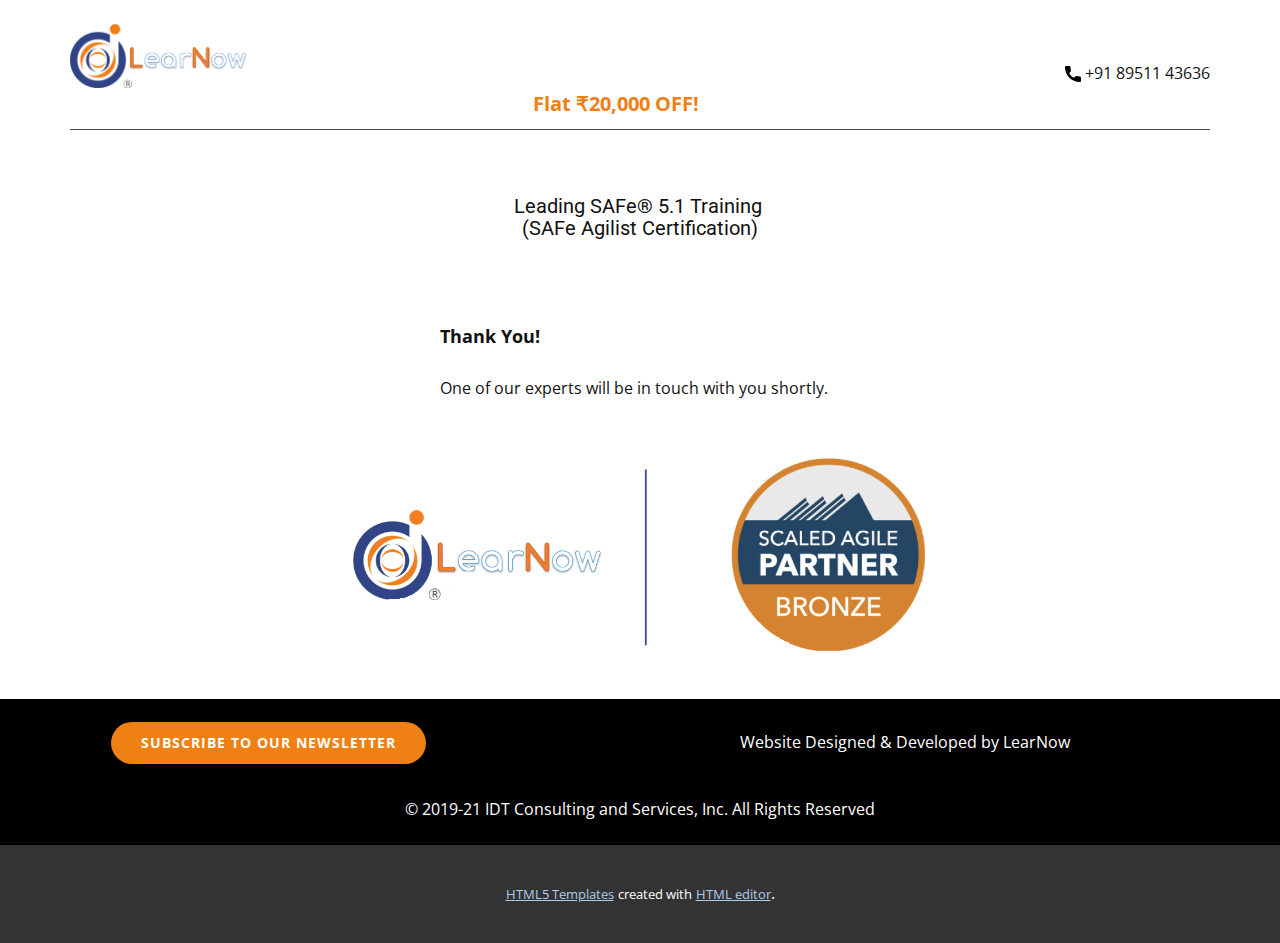
<file: thankyou/index.html>
<!DOCTYPE html>
<html style="font-size: 16px;">
  <head>
    <meta name="viewport" content="width=device-width, initial-scale=1.0">
    <meta charset="utf-8">
    <meta name="keywords" content="​Leading SAFe® 5.1 Training (SAFe Agilist Certification)">
    <meta name="description" content="">
    <meta name="page_type" content="np-template-header-footer-from-plugin">
    <title>Thank You</title>
    <link rel="stylesheet" href="nicepage.css" media="screen">
<link rel="stylesheet" href="Thank-You.css" media="screen">
    <script class="u-script" type="text/javascript" src="jquery.js" defer=""></script>
    <script class="u-script" type="text/javascript" src="nicepage.js" defer=""></script>
    <meta name="generator" content="Nicepage 3.30.2, nicepage.com">
    <link id="u-theme-google-font" rel="stylesheet" href="https://fonts.googleapis.com/css?family=Roboto:100,100i,300,300i,400,400i,500,500i,700,700i,900,900i|Open+Sans:300,300i,400,400i,600,600i,700,700i,800,800i">
    
    
    <script type="application/ld+json">{
		"@context": "http://schema.org",
		"@type": "Organization",
		"name": "",
		"logo": "images/LatestLogo.png"
}</script>
    <meta name="theme-color" content="#478ac9">
    <meta property="og:title" content="Thank You">
    <meta property="og:type" content="website">
  </head>
  <body data-home-page="Thank-You.html" data-home-page-title="Thank You" class="u-body"><header class="u-clearfix u-header u-header" id="sec-0574"><div class="u-clearfix u-sheet u-sheet-1">
        <a href="https://nicepage.com" class="u-image u-logo u-image-1" data-image-width="749" data-image-height="263">
          <img src="images/LatestLogo.png" class="u-logo-image u-logo-image-1">
        </a>
        <a href="tel:8951143636" class="u-active-none u-btn u-btn-rectangle u-button-style u-hover-none u-none u-radius-0 u-text-body-color u-btn-1"><span class="u-icon u-icon-1"><svg class="u-svg-content" viewBox="0 0 405.333 405.333" x="0px" y="0px" style="width: 1em; height: 1em;"><path d="M373.333,266.88c-25.003,0-49.493-3.904-72.704-11.563c-11.328-3.904-24.192-0.896-31.637,6.699l-46.016,34.752    c-52.8-28.181-86.592-61.952-114.389-114.368l33.813-44.928c8.512-8.512,11.563-20.971,7.915-32.64    C142.592,81.472,138.667,56.96,138.667,32c0-17.643-14.357-32-32-32H32C14.357,0,0,14.357,0,32    c0,205.845,167.488,373.333,373.333,373.333c17.643,0,32-14.357,32-32V298.88C405.333,281.237,390.976,266.88,373.333,266.88z"></path></svg><img></span>&nbsp;​+91 89511 43636
        </a>
        <p class="u-text u-text-custom-color-1 u-text-default u-text-1">Flat ₹20,000 OFF!</p>
        <div class="u-border-1 u-border-grey-dark-1 u-expanded-width u-line u-line-horizontal u-line-1"></div>
      </div></header>
    <section class="u-clearfix u-white u-section-1" id="sec-1f6a">
      <div class="u-clearfix u-sheet u-sheet-1">
        <div class="u-clearfix u-expanded-width u-gutter-10 u-layout-wrap u-layout-wrap-1">
          <div class="u-layout" style="">
            <div class="u-layout-row" style="">
              <div class="u-align-center-xs u-container-style u-layout-cell u-left-cell u-size-60 u-size-xs-60 u-layout-cell-1" src="">
                <div class="u-container-layout u-container-layout-1">
                  <h2 class="u-align-center-lg u-align-center-md u-align-center-sm u-align-center-xl u-text u-text-1"> Leading SAFe® 5.1 Training&nbsp;<br>(SAFe Agilist Certification)
                  </h2>
                  <p class="u-align-left-lg u-align-left-md u-align-left-sm u-align-left-xl u-text u-text-2">
                    <span style="font-weight: 700; font-size: 1.125rem;">Thank You!<br>
                    </span>
                    <br>One of our experts will be in touch with you shortly.
                  </p>
                  <img class="u-expanded-width u-image u-image-contain u-image-default u-image-1" src="images/partnershipwithouttextpart4.png" alt="" data-image-width="1200" data-image-height="357">
                </div>
              </div>
            </div>
          </div>
        </div>
      </div>
    </section>
    
    
    <footer class="u-align-center u-black u-clearfix u-footer u-footer" id="sec-6925"><div class="u-align-left u-clearfix u-sheet u-sheet-1">
        <a href="https://google.com" class="u-border-none u-btn u-btn-round u-button-style u-custom-color-1 u-hover-custom-color-3 u-radius-50 u-btn-1">Subscribe to our newsletter</a>
        <p class="u-text u-text-default u-text-1">Website Designed &amp; Developed by LearNow</p>
        <p class="u-align-center-xs u-text u-text-default-lg u-text-default-md u-text-default-sm u-text-default-xl u-text-2"> © 2019-21 IDT Consulting and Services, Inc. All Rights Reserved</p>
      </div></footer>
    <section class="u-backlink u-clearfix u-grey-80">
      <a class="u-link" href="https://nicepage.com/html5-template" target="_blank">
        <span>HTML5 Templates</span>
      </a>
      <p class="u-text">
        <span>created with</span>
      </p>
      <a class="u-link" href="https://nicepage.com/wysiwyg-html-editor" target="_blank">
        <span>HTML editor</span>
      </a>. 
    </section>
  </body>
</html>
</file>
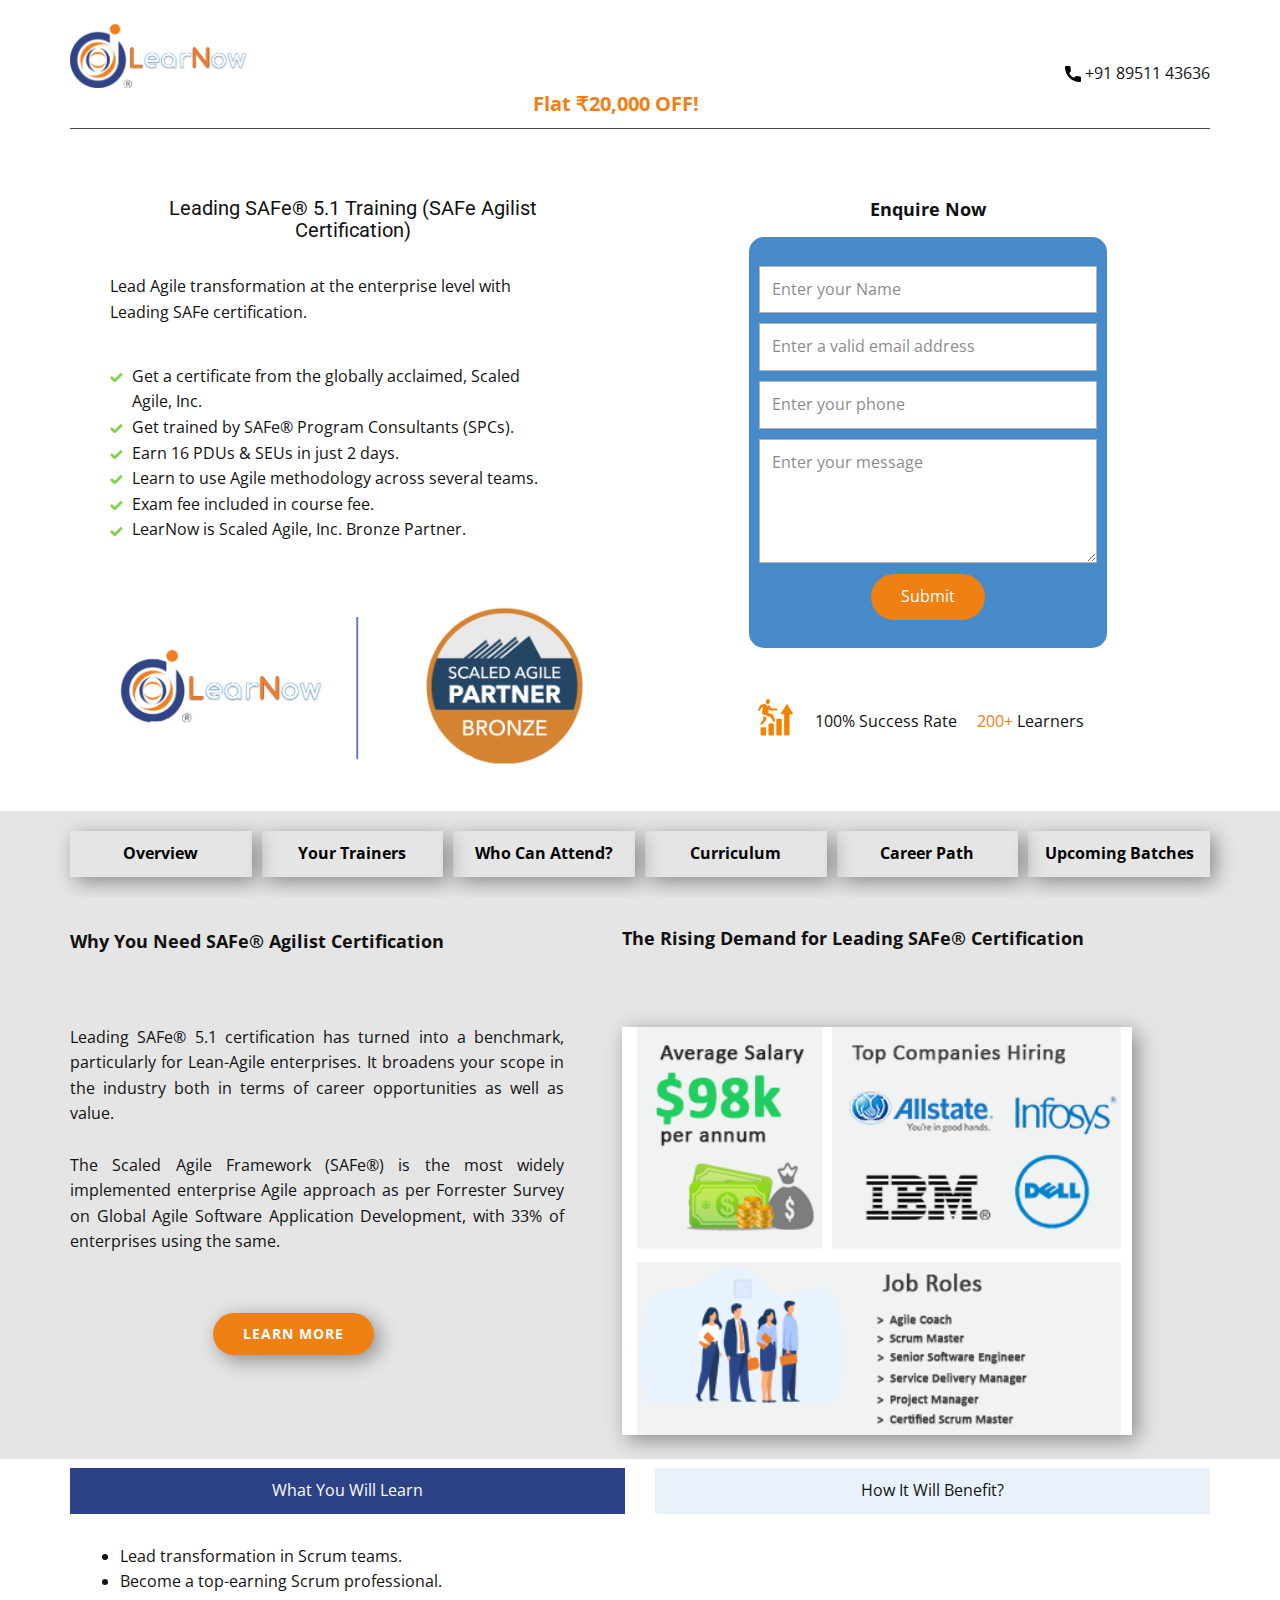
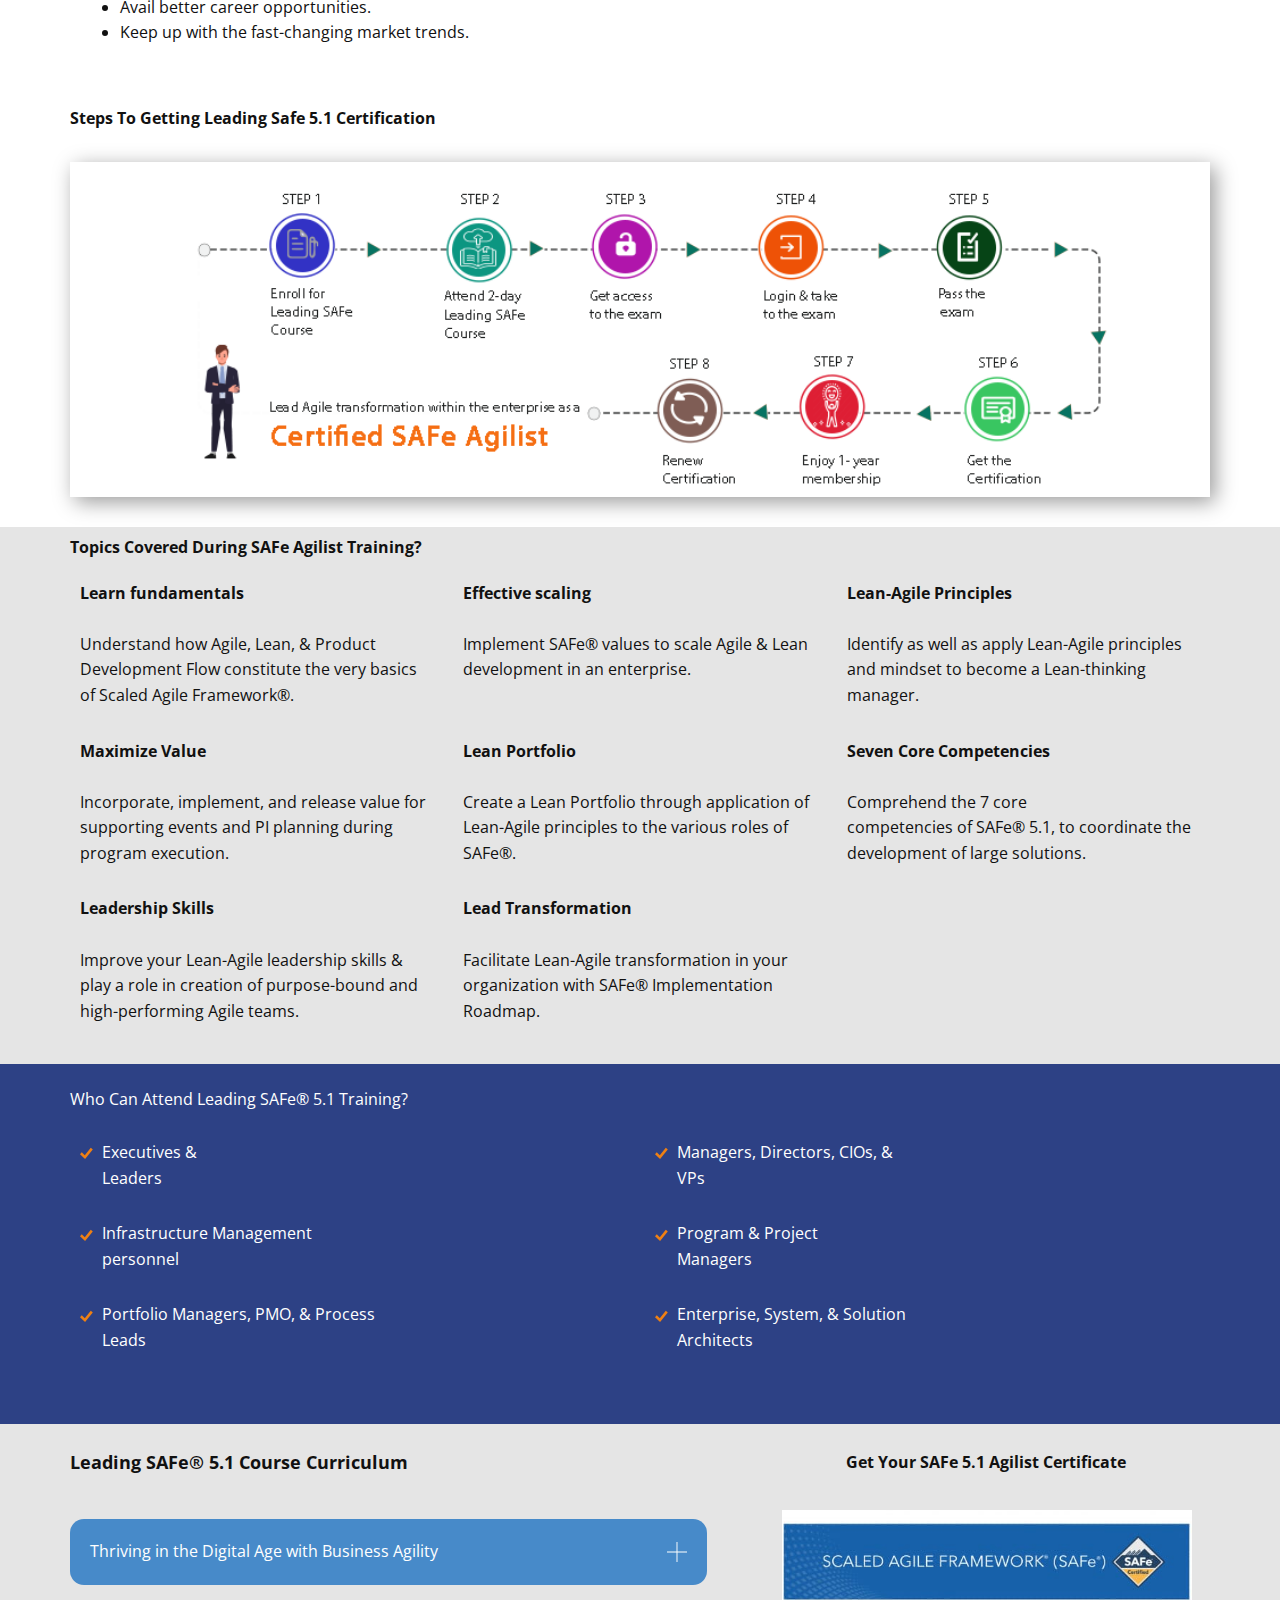
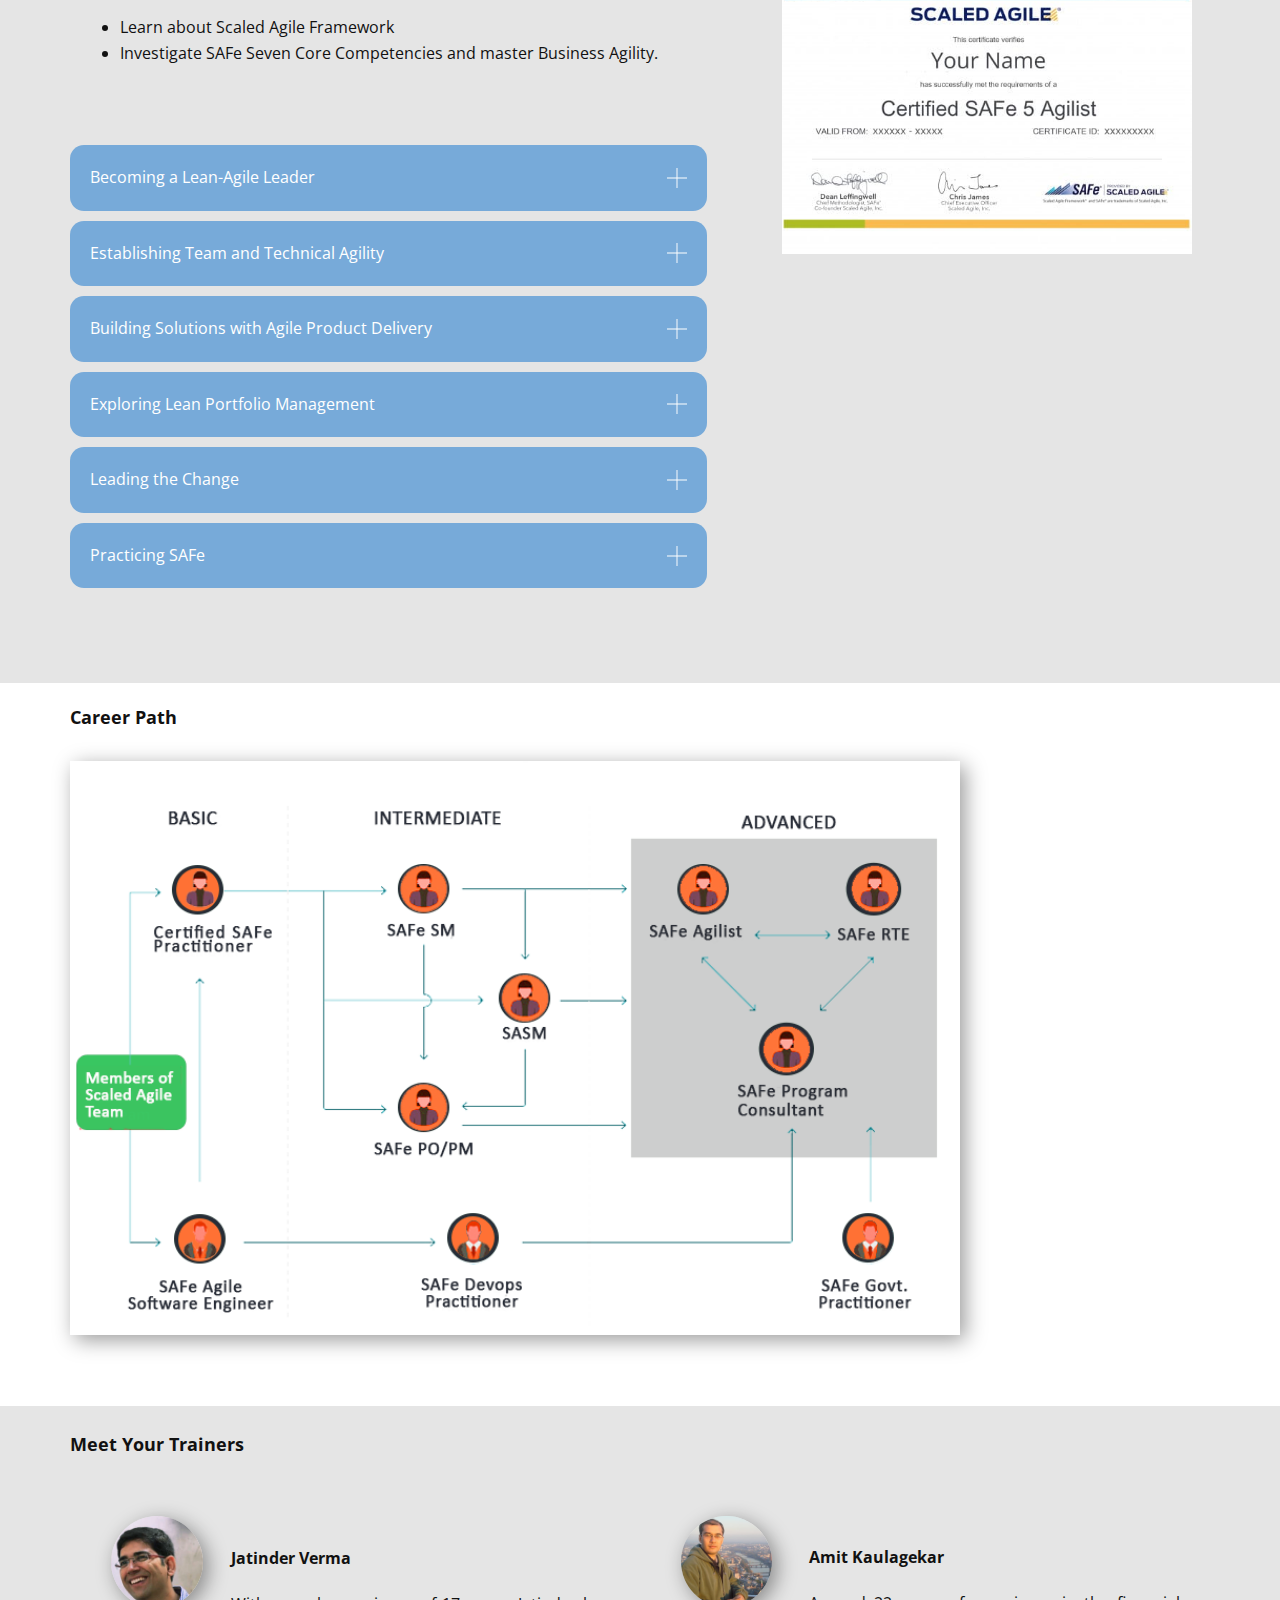
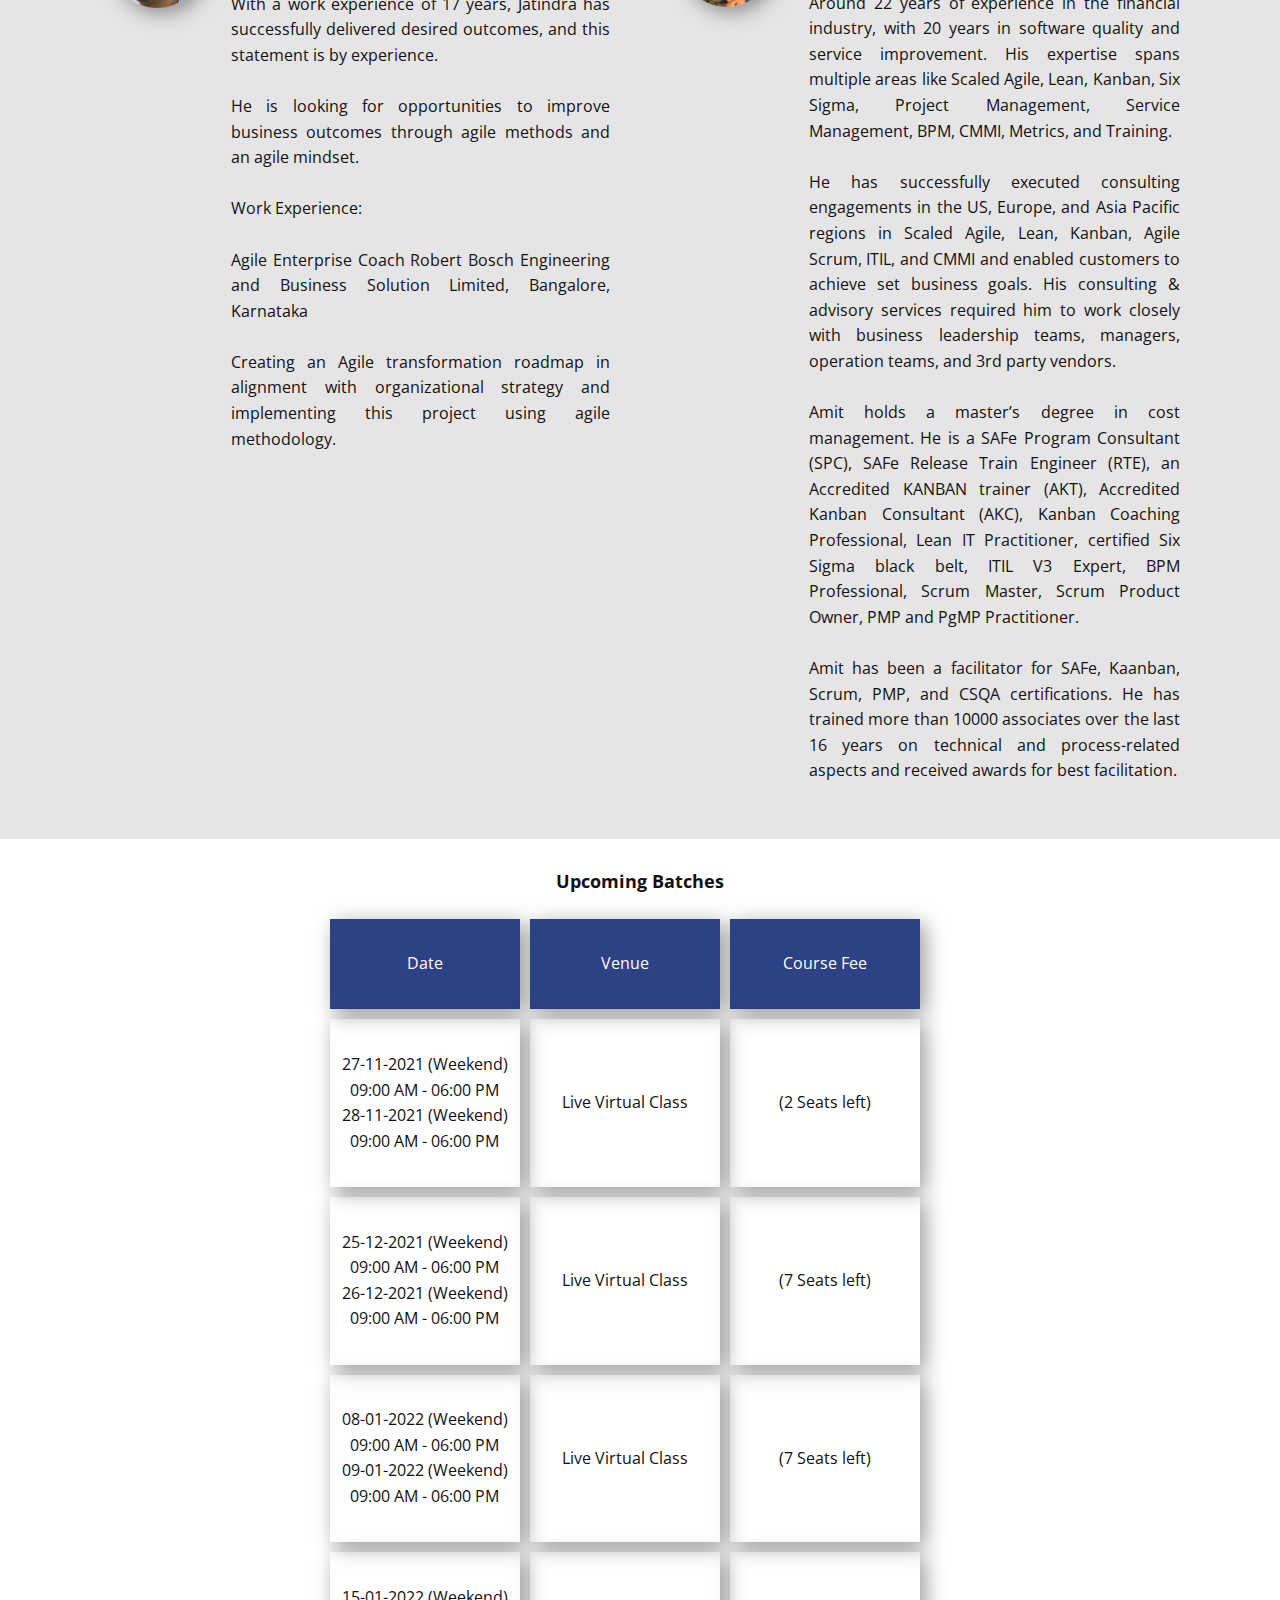
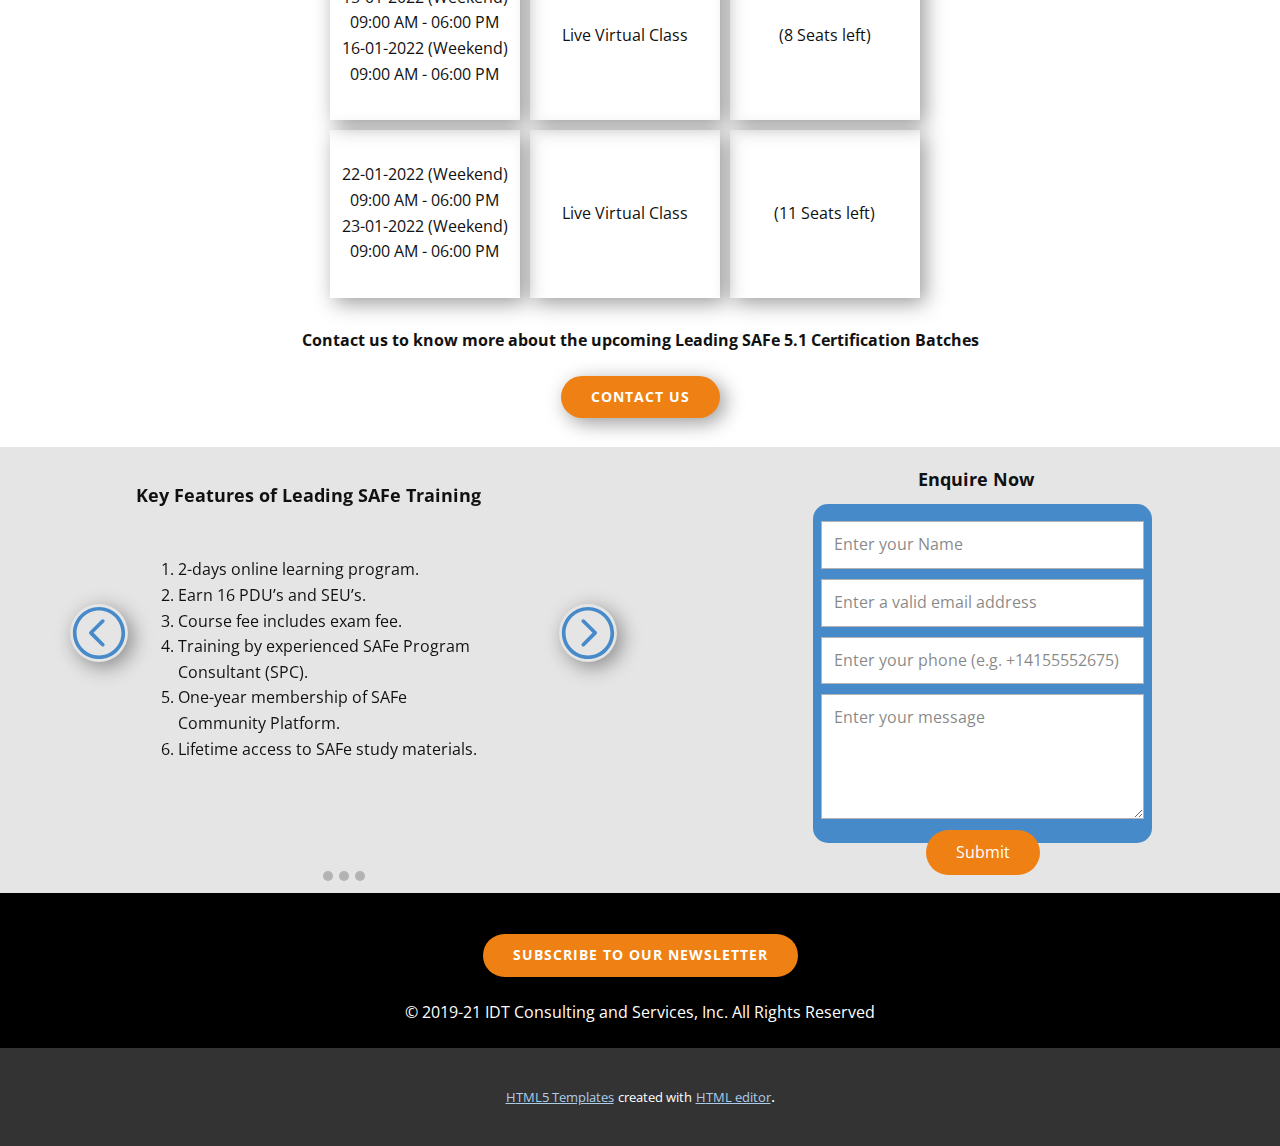
<file: Leading-SAFe-Certification-.html>
<!DOCTYPE html>
<html style="font-size: 16px;">
  <head>
    <meta name="viewport" content="width=device-width, initial-scale=1.0">
    <meta charset="utf-8">
    <meta name="keywords" content="​Leading SAFe® 5.1 Training (SAFe Agilist Certification)">
    <meta name="description" content="">
    <meta name="page_type" content="np-template-header-footer-from-plugin">
    <title>Leading SAFe Certification </title>
    <link rel="stylesheet" href="nicepage.css" media="screen">
<link rel="stylesheet" href="Leading-SAFe-Certification-.css" media="screen">
    <script class="u-script" type="text/javascript" src="jquery.js" defer=""></script>
    <script class="u-script" type="text/javascript" src="nicepage.js" defer=""></script>
    <meta name="generator" content="Nicepage 3.30.2, nicepage.com">
    <link id="u-theme-google-font" rel="stylesheet" href="https://fonts.googleapis.com/css?family=Roboto:100,100i,300,300i,400,400i,500,500i,700,700i,900,900i|Open+Sans:300,300i,400,400i,600,600i,700,700i,800,800i">
    
    
    
    
    
    
    
    
    
    
    
    
    <script type="application/ld+json">{
		"@context": "http://schema.org",
		"@type": "Organization",
		"name": "",
		"logo": "images/LatestLogo.png"
}</script>
    <meta name="theme-color" content="#478ac9">
    <meta property="og:title" content="Leading SAFe Certification">
    <meta property="og:type" content="website">
  </head>
  <body class="u-body"><header class="u-clearfix u-header u-header" id="sec-0574"><div class="u-clearfix u-sheet u-sheet-1">
        <a href="https://nicepage.com" class="u-image u-logo u-image-1" data-image-width="749" data-image-height="263">
          <img src="images/LatestLogo.png" class="u-logo-image u-logo-image-1">
        </a>
        <a href="tel:8951143636" class="u-active-none u-btn u-btn-rectangle u-button-style u-hover-none u-none u-radius-0 u-text-body-color u-btn-1"><span class="u-icon u-icon-1"><svg class="u-svg-content" viewBox="0 0 405.333 405.333" x="0px" y="0px" style="width: 1em; height: 1em;"><path d="M373.333,266.88c-25.003,0-49.493-3.904-72.704-11.563c-11.328-3.904-24.192-0.896-31.637,6.699l-46.016,34.752    c-52.8-28.181-86.592-61.952-114.389-114.368l33.813-44.928c8.512-8.512,11.563-20.971,7.915-32.64    C142.592,81.472,138.667,56.96,138.667,32c0-17.643-14.357-32-32-32H32C14.357,0,0,14.357,0,32    c0,205.845,167.488,373.333,373.333,373.333c17.643,0,32-14.357,32-32V298.88C405.333,281.237,390.976,266.88,373.333,266.88z"></path></svg><img></span>&nbsp;​+91 89511 43636
        </a>
        <p class="u-text u-text-custom-color-1 u-text-default u-text-1">Flat ₹20,000 OFF!</p>
      </div></header>
    <section class="u-clearfix u-white u-section-1" id="sec-1f6a">
      <div class="u-clearfix u-sheet u-sheet-1">
        <div class="u-clearfix u-expanded-width u-gutter-10 u-layout-wrap u-layout-wrap-1">
          <div class="u-layout" style="">
            <div class="u-layout-row" style="">
              <div class="u-container-style u-layout-cell u-left-cell u-size-30 u-size-xs-60 u-layout-cell-1" src="">
                <div class="u-container-layout u-container-layout-1">
                  <div class="u-border-1 u-border-grey-dark-1 u-expanded-width-xs u-line u-line-horizontal u-line-1"></div>
                  <h2 class="u-align-center u-text u-text-1"> Leading SAFe® 5.1 Training (SAFe Agilist Certification)</h2>
                  <p class="u-align-left u-text u-text-2"> Lead Agile transformation at the enterprise level with Leading SAFe certification.<br>
                    <br>
                  </p>
                  <ul class="u-align-left u-custom-list u-text u-text-3">
                    <li>
                      <div class="class u-list-icon u-list-icon-1">
                        <svg class="u-svg-content" viewBox="0 0 512 512" id="svg-ae7b"><path d="m433.1 67.1-231.8 231.9c-6.2 6.2-16.4 6.2-22.6 0l-99.8-99.8-78.9 78.8 150.5 150.5c10.5 10.5 24.6 16.3 39.4 16.3 14.8 0 29-5.9 39.4-16.3l282.7-282.5z" fill="currentColor"></path></svg>
                      </div> Get a certificate from the globally acclaimed, Scaled Agile, Inc.
                    </li>
                    <li>
                      <div class="class u-list-icon u-list-icon-2">
                        <svg class="u-svg-content" viewBox="0 0 512 512" id="svg-ae7b"><path d="m433.1 67.1-231.8 231.9c-6.2 6.2-16.4 6.2-22.6 0l-99.8-99.8-78.9 78.8 150.5 150.5c10.5 10.5 24.6 16.3 39.4 16.3 14.8 0 29-5.9 39.4-16.3l282.7-282.5z" fill="currentColor"></path></svg>
                      </div>Get trained by SAFe® Program Consultants (SPCs).
                    </li>
                    <li>
                      <div class="class u-list-icon u-list-icon-3">
                        <svg class="u-svg-content" viewBox="0 0 512 512" id="svg-ae7b"><path d="m433.1 67.1-231.8 231.9c-6.2 6.2-16.4 6.2-22.6 0l-99.8-99.8-78.9 78.8 150.5 150.5c10.5 10.5 24.6 16.3 39.4 16.3 14.8 0 29-5.9 39.4-16.3l282.7-282.5z" fill="currentColor"></path></svg>
                      </div>Earn 16 PDUs &amp; SEUs in just 2 days.
                    </li>
                    <li>
                      <div class="class u-list-icon u-list-icon-4">
                        <svg class="u-svg-content" viewBox="0 0 512 512" id="svg-ae7b"><path d="m433.1 67.1-231.8 231.9c-6.2 6.2-16.4 6.2-22.6 0l-99.8-99.8-78.9 78.8 150.5 150.5c10.5 10.5 24.6 16.3 39.4 16.3 14.8 0 29-5.9 39.4-16.3l282.7-282.5z" fill="currentColor"></path></svg>
                      </div>Learn to use Agile methodology across several teams.
                    </li>
                    <li>
                      <div class="class u-list-icon u-list-icon-5">
                        <svg class="u-svg-content" viewBox="0 0 512 512" id="svg-ae7b"><path d="m433.1 67.1-231.8 231.9c-6.2 6.2-16.4 6.2-22.6 0l-99.8-99.8-78.9 78.8 150.5 150.5c10.5 10.5 24.6 16.3 39.4 16.3 14.8 0 29-5.9 39.4-16.3l282.7-282.5z" fill="currentColor"></path></svg>
                      </div>Exam fee included in course fee.
                    </li>
                    <li>
                      <div class="class u-list-icon u-list-icon-6">
                        <svg class="u-svg-content" viewBox="0 0 512 512" id="svg-ae7b"><path d="m433.1 67.1-231.8 231.9c-6.2 6.2-16.4 6.2-22.6 0l-99.8-99.8-78.9 78.8 150.5 150.5c10.5 10.5 24.6 16.3 39.4 16.3 14.8 0 29-5.9 39.4-16.3l282.7-282.5z" fill="currentColor"></path></svg>
                      </div>LearNow is Scaled Agile, Inc. Bronze Partner.
                    </li>
                  </ul>
                  <img class="u-expanded-width u-image u-image-contain u-image-default u-image-1" src="images/partnershipwithouttextpart4.png" alt="" data-image-width="1200" data-image-height="357">
                </div>
              </div>
              <div class="u-container-style u-layout-cell u-right-cell u-size-30 u-size-xs-60 u-layout-cell-2" src="">
                <div class="u-container-layout u-container-layout-2" src="">
                  <p class="u-align-center u-text u-text-default-lg u-text-default-md u-text-default-sm u-text-default-xl u-text-4">Enquire Now</p>
                  <div class="u-palette-1-base u-radius-15 u-shape u-shape-round u-shape-1"></div>
                  <div class="u-form u-form-1">
                    <form action="#" method="POST" class="u-clearfix u-form-spacing-10 u-form-vertical u-inner-form" source="custom" name="form" style="padding: 10px;">
                      <div class="u-form-group u-form-name">
                        <label for="name-84e8" class="u-form-control-hidden u-label"></label>
                        <input type="text" placeholder="Enter your Name" id="name-84e8" name="name" class="u-border-1 u-border-grey-30 u-input u-input-rectangle u-white" required="">
                      </div>
                      <div class="u-form-email u-form-group">
                        <label for="email-84e8" class="u-form-control-hidden u-label"></label>
                        <input type="email" placeholder="Enter a valid email address" id="email-84e8" name="email" class="u-border-1 u-border-grey-30 u-input u-input-rectangle u-white" required="">
                      </div>
                      <div class="u-form-group u-form-phone u-form-group-3">
                        <label for="phone-2a1d" class="u-form-control-hidden u-label"></label>
                        <input type="tel" pattern="\+?\d{0,3}[\s\(\-]?([0-9]{2,3})[\s\)\-]?([\s\-]?)([0-9]{3})[\s\-]?([0-9]{2})[\s\-]?([0-9]{2})" placeholder="Enter your phone" id="phone-2a1d" name="phone" class="u-border-1 u-border-grey-30 u-input u-input-rectangle u-white" required="">
                      </div>
                      <div class="u-form-group u-form-message">
                        <label for="message-84e8" class="u-form-control-hidden u-label"></label>
                        <textarea placeholder="Enter your message" rows="4" cols="50" id="message-84e8" name="message" class="u-border-1 u-border-grey-30 u-input u-input-rectangle u-white" required=""></textarea>
                      </div>
                      <div class="u-align-center u-form-group u-form-submit">
                        <a href="#" class="u-btn u-btn-round u-btn-submit u-button-style u-custom-color-1 u-radius-26 u-btn-1">Submit</a>
                        <input type="submit" value="submit" class="u-form-control-hidden">
                      </div>
                      <div class="u-form-send-message u-form-send-success"> Thank you! Your message has been sent. </div>
                      <div class="u-form-send-error u-form-send-message"> Unable to send your message. Please fix errors then try again. </div>
                      <input type="hidden" value="" name="recaptchaResponse">
                    </form>
                  </div>
                  <img class="u-image u-image-default u-preserve-proportions u-image-2" src="images/successrate.png" alt="" data-image-width="35" data-image-height="39">
                  <p class="u-align-center u-text u-text-default u-text-5">
                    <span class="u-text-custom-color-1">200+</span> Learners
                  </p>
                  <p class="u-align-center u-text u-text-default u-text-6">100% Success Rate</p>
                </div>
              </div>
            </div>
          </div>
        </div>
      </div>
    </section>
    <section class="u-align-center u-clearfix u-grey-10 u-section-2" id="sec-a1b2">
      <div class="u-clearfix u-sheet u-sheet-1">
        <div class="u-expanded-width u-list u-list-1">
          <div class="u-repeater u-repeater-1">
            <div class="u-container-style u-custom-item u-list-item u-repeater-item u-list-item-1">
              <div class="u-container-layout u-similar-container u-valign-top u-container-layout-1">
                <p class="u-text u-text-default u-text-1">
                  <a class="u-active-none u-border-none u-btn u-button-link u-button-style u-hover-none u-none u-text-black u-text-hover-custom-color-1 u-btn-1" href="Leading-SAFe-Certification-.html#sec-d4b4" data-page-id="718906626">Overview</a>
                </p>
              </div>
            </div>
            <div class="u-container-style u-custom-item u-list-item u-repeater-item u-list-item-2">
              <div class="u-container-layout u-similar-container u-valign-top u-container-layout-2">
                <p class="u-text u-text-default u-text-2">
                  <a class="u-active-none u-border-none u-btn u-button-link u-button-style u-hover-none u-none u-text-black u-text-hover-custom-color-1 u-btn-2" href="Leading-SAFe-Certification-.html#sec-7758" data-page-id="718906626">Your Trainers</a>
                </p>
              </div>
            </div>
            <div class="u-container-style u-custom-item u-list-item u-repeater-item u-list-item-3">
              <div class="u-container-layout u-similar-container u-valign-top u-container-layout-3">
                <p class="u-text u-text-default u-text-3">
                  <a class="u-active-none u-border-none u-btn u-button-link u-button-style u-hover-none u-none u-text-black u-text-hover-custom-color-1 u-btn-3" href="Leading-SAFe-Certification-.html#sec-4ec2" data-page-id="718906626">Who Can Attend?</a>
                </p>
              </div>
            </div>
            <div class="u-container-style u-custom-item u-list-item u-repeater-item u-list-item-4">
              <div class="u-container-layout u-similar-container u-valign-top u-container-layout-4">
                <p class="u-text u-text-default u-text-4">
                  <a class="u-active-none u-border-none u-btn u-button-link u-button-style u-hover-none u-none u-text-black u-text-hover-custom-color-1 u-btn-4" href="Leading-SAFe-Certification-.html#sec-1e5b" data-page-id="718906626">Curriculum</a>
                </p>
              </div>
            </div>
            <div class="u-container-style u-custom-item u-list-item u-repeater-item u-list-item-5">
              <div class="u-container-layout u-similar-container u-valign-top u-container-layout-5">
                <p class="u-text u-text-default u-text-5">
                  <a class="u-active-none u-border-none u-btn u-button-link u-button-style u-hover-feature u-hover-none u-none u-text-black u-text-hover-custom-color-1 u-btn-5" href="Leading-SAFe-Certification-.html#sec-d5d1" data-page-id="718906626">Career Path</a>
                </p>
              </div>
            </div>
            <div class="u-container-style u-custom-item u-list-item u-repeater-item u-list-item-6">
              <div class="u-container-layout u-similar-container u-valign-top u-container-layout-6">
                <p class="u-text u-text-default u-text-6">
                  <a class="u-active-none u-border-none u-btn u-button-link u-button-style u-hover-feature u-hover-none u-none u-text-black u-text-hover-custom-color-1 u-btn-6" href="Leading-SAFe-Certification-.html#upcomingbatches" data-page-id="718906626">Upcoming Batches</a>
                </p>
              </div>
            </div>
          </div>
        </div>
      </div>
      
      
    </section>
    <section class="u-clearfix u-grey-10 u-section-3" id="sec-d4b4">
      <div class="u-clearfix u-sheet u-sheet-1">
        <p class="u-text u-text-default u-text-1"> Why You Need SAFe® Agilist Certification <span style="font-weight: 700;"></span>
        </p>
        <p class="u-align-justify u-text u-text-2"><b> The Rising Demand for Leading SAFe® Certification</b>
        </p>
        <p class="u-align-justify u-text u-text-3"> Leading SAFe®&nbsp;5.1 certification has turned into a benchmark,
particularly for Lean-Agile enterprises. It broadens your scope in the industry
both in terms of career opportunities as well as value.<br>
          <br> The Scaled Agile Framework (SAFe®) is the most widely implemented enterprise
Agile approach as per Forrester Survey on Global Agile Software Application
Development, with 33% of enterprises using the same.&nbsp;&nbsp;<br><b></b>
        </p>
        <img class="u-expanded-width-xs u-image u-image-default u-image-1" src="images/demandforsafe.jpg" alt="" data-image-width="410" data-image-height="358">
        <a href="https://google.com" class="u-border-none u-btn u-btn-round u-button-style u-custom-color-1 u-hover-custom-color-3 u-radius-50 u-btn-1">learn more</a>
      </div>
    </section>
    <section class="u-align-left u-clearfix u-section-4" id="sec-0694">
      <div class="u-clearfix u-sheet u-sheet-1">
        <div class="u-expanded-width u-tab-links-align-justify u-tabs u-tabs-1">
          <ul class="u-spacing-30 u-tab-list u-unstyled" role="tablist">
            <li class="u-tab-item" role="presentation">
              <a class="active u-active-custom-color-2 u-button-style u-hover-palette-1-light-1 u-palette-1-light-3 u-tab-link u-tab-link-1" id="link-tab-081f" href="#tab-081f" role="tab" aria-controls="tab-081f" aria-selected="true"> What You Will Learn</a>
            </li>
            <li class="u-tab-item" role="presentation">
              <a class="u-active-custom-color-2 u-button-style u-hover-palette-1-light-1 u-palette-1-light-3 u-tab-link u-tab-link-2" id="link-tab-4d57" href="#tab-4d57" role="tab" aria-controls="tab-4d57" aria-selected="false"> How It Will Benefit?</a>
            </li>
          </ul>
          <div class="u-tab-content">
            <div class="u-container-style u-tab-active u-tab-pane" id="tab-081f" role="tabpanel" aria-labelledby="link-tab-081f">
              <div class="u-container-layout u-container-layout-1">
                <ul class="u-text u-text-default u-text-1">
                  <li> Lead transformation in Scrum teams.</li>
                  <li>Become a top-earning Scrum professional.</li>
                  <li>Avail better career opportunities.</li>
                  <li>Keep up with the fast-changing market trends.</li>
                </ul>
              </div>
            </div>
            <div class="u-container-style u-tab-pane" id="tab-4d57" role="tabpanel" aria-labelledby="link-tab-4d57">
              <div class="u-container-layout u-valign-top u-container-layout-2">
                <ul class="u-text u-text-default u-text-2">
                  <li> Implement
SAFe® 5.1 in an enterprise context.</li>
                  <li>Deliver greater value.</li>
                  <li>Improve collaboration and communication across multiple projects.</li>
                  <li> Apply
Agile methodology not just in IT delivery team but the whole organization.</li>
                </ul>
              </div>
            </div>
          </div>
        </div>
        <p class="u-text u-text-default u-text-3">Steps To Getting Leading Safe 5.1 Certification </p>
        <img class="u-align-left-xs u-expanded-width u-image u-image-contain u-image-default u-image-1" src="images/steps.jpg" alt="" data-image-width="847" data-image-height="295">
      </div>
    </section>
    <section class="u-clearfix u-grey-10 u-section-5" id="sec-fb25">
      <div class="u-clearfix u-sheet u-sheet-1">
        <p class="u-text u-text-default u-text-1">Topics Covered During SAFe Agilist Training? </p>
        <div class="u-expanded-width u-list u-list-1">
          <div class="u-repeater u-repeater-1">
            <div class="u-align-justify-xs u-container-style u-list-item u-repeater-item">
              <div class="u-container-layout u-similar-container u-container-layout-1">
                <p class="u-text u-text-default-lg u-text-default-md u-text-default-sm u-text-default-xl u-text-2"><b> Learn fundamentals<br></b>
                  <br> Understand how Agile, Lean, &amp; Product Development
Flow constitute the very basics of Scaled Agile Framework®.
                </p>
              </div>
            </div>
            <div class="u-align-justify-xs u-container-style u-list-item u-repeater-item">
              <div class="u-container-layout u-similar-container u-container-layout-2">
                <p class="u-text u-text-default-lg u-text-default-md u-text-default-sm u-text-default-xl u-text-3"><b>Effective scaling</b>
                  <br>
                  <br> Implement SAFe® values to scale Agile &amp; Lean development
in an enterprise.
                </p>
              </div>
            </div>
            <div class="u-align-justify-xs u-container-style u-list-item u-repeater-item">
              <div class="u-container-layout u-similar-container u-container-layout-3">
                <p class="u-text u-text-default-lg u-text-default-md u-text-default-sm u-text-default-xl u-text-4"><b>Lean-Agile Principles<br></b>
                  <br> Identify as well as apply Lean-Agile principles and mindset
to become a Lean-thinking manager.
                </p>
              </div>
            </div>
            <div class="u-align-justify-xs u-container-style u-list-item u-repeater-item">
              <div class="u-container-layout u-similar-container u-container-layout-4">
                <p class="u-text u-text-default-lg u-text-default-md u-text-default-sm u-text-default-xl u-text-5"><b>Maximize Value</b>
                  <br>
                  <br> Incorporate, implement, and release value for supporting
events and PI planning during program execution.
                </p>
              </div>
            </div>
            <div class="u-align-justify-xs u-container-style u-list-item u-repeater-item">
              <div class="u-container-layout u-similar-container u-container-layout-5">
                <p class="u-text u-text-default-lg u-text-default-md u-text-default-sm u-text-default-xl u-text-6"><b>Lean Portfolio</b>
                  <br>
                  <br> Create a Lean Portfolio through application of Lean-Agile
principles to the various roles of SAFe®.
                </p>
              </div>
            </div>
            <div class="u-align-justify-xs u-container-style u-list-item u-repeater-item">
              <div class="u-container-layout u-similar-container u-container-layout-6">
                <p class="u-text u-text-default-lg u-text-default-md u-text-default-sm u-text-default-xl u-text-7"><b>Seven Core Competencies</b>
                  <br>
                  <br> Comprehend the&nbsp;7&nbsp;core competencies&nbsp;of&nbsp;SAFe®&nbsp;5.1,
to coordinate the development of large solutions.
                </p>
              </div>
            </div>
            <div class="u-align-justify-xs u-container-style u-list-item u-repeater-item">
              <div class="u-container-layout u-similar-container u-container-layout-7">
                <p class="u-text u-text-default-lg u-text-default-md u-text-default-sm u-text-default-xl u-text-8"><b>Leadership Skills</b>
                  <br>
                  <br> Improve your Lean-Agile leadership skills &amp; play a
role in creation of purpose-bound and high-performing Agile teams.
                </p>
              </div>
            </div>
            <div class="u-align-justify-xs u-container-style u-list-item u-repeater-item">
              <div class="u-container-layout u-similar-container u-container-layout-8">
                <p class="u-text u-text-default-lg u-text-default-md u-text-default-sm u-text-default-xl u-text-9"><b>Lead Transformation</b>
                  <br>
                  <br> Facilitate Lean-Agile transformation in your organization
with SAFe®&nbsp;Implementation Roadmap.
                </p>
              </div>
            </div>
          </div>
        </div>
      </div>
    </section>
    <section class="u-clearfix u-custom-color-2 u-section-6" id="sec-4ec2">
      <div class="u-clearfix u-sheet u-valign-middle-xs u-sheet-1">
        <p class="u-text u-text-default u-text-1"> Who Can Attend Leading SAFe® 5.1 Training?</p>
        <div class="u-expanded-width-xs u-list u-list-1">
          <div class="u-repeater u-repeater-1">
            <div class="u-container-style u-list-item u-repeater-item">
              <div class="u-container-layout u-similar-container u-valign-top u-container-layout-1">
                <ul class="u-custom-list u-text u-text-2">
                  <li>
                    <div class="u-list-icon u-text-custom-color-1">
                      <svg class="u-svg-content" viewBox="0 0 512 512" id="svg-585c"><path d="m202.6 478-202.6-186.6 70.5-76.6 121.5 111.9 239.4-292.7 80.6 65.9z" fill="currentColor"></path></svg>
                    </div> Executives &amp; Leaders
                  </li>
                </ul>
              </div>
            </div>
            <div class="u-container-style u-list-item u-repeater-item">
              <div class="u-container-layout u-similar-container u-valign-top u-container-layout-2">
                <ul class="u-custom-list u-text u-text-3">
                  <li>
                    <div class="u-list-icon u-text-custom-color-1">
                      <svg class="u-svg-content" viewBox="0 0 512 512" id="svg-9b74"><path d="m202.6 478-202.6-186.6 70.5-76.6 121.5 111.9 239.4-292.7 80.6 65.9z" fill="currentColor"></path></svg>
                    </div> Managers, Directors, CIOs, &amp; VPs
                  </li>
                </ul>
              </div>
            </div>
            <div class="u-container-style u-list-item u-repeater-item">
              <div class="u-container-layout u-similar-container u-valign-top u-container-layout-3">
                <ul class="u-custom-list u-text u-text-4">
                  <li>
                    <div class="u-list-icon u-text-custom-color-1">
                      <svg class="u-svg-content" viewBox="0 0 512 512" id="svg-01f3"><path d="m202.6 478-202.6-186.6 70.5-76.6 121.5 111.9 239.4-292.7 80.6 65.9z" fill="currentColor"></path></svg>
                    </div> Infrastructure Management personnel
                  </li>
                </ul>
              </div>
            </div>
            <div class="u-container-style u-list-item u-repeater-item">
              <div class="u-container-layout u-similar-container u-valign-top u-container-layout-4">
                <ul class="u-custom-list u-text u-text-5">
                  <li>
                    <div class="u-list-icon u-text-custom-color-1">
                      <svg class="u-svg-content" viewBox="0 0 512 512" id="svg-33be"><path d="m202.6 478-202.6-186.6 70.5-76.6 121.5 111.9 239.4-292.7 80.6 65.9z" fill="currentColor"></path></svg>
                    </div> Program &amp; Project Managers
                  </li>
                </ul>
              </div>
            </div>
            <div class="u-container-style u-list-item u-repeater-item">
              <div class="u-container-layout u-similar-container u-valign-top u-container-layout-5">
                <ul class="u-custom-list u-text u-text-6">
                  <li>
                    <div class="u-list-icon u-text-custom-color-1">
                      <svg class="u-svg-content" viewBox="0 0 512 512" id="svg-aaf2"><path d="m202.6 478-202.6-186.6 70.5-76.6 121.5 111.9 239.4-292.7 80.6 65.9z" fill="currentColor"></path></svg>
                    </div> Portfolio Managers, PMO, &amp; Process Leads
                  </li>
                </ul>
              </div>
            </div>
            <div class="u-container-style u-list-item u-repeater-item">
              <div class="u-container-layout u-similar-container u-valign-top u-container-layout-6">
                <ul class="u-custom-list u-text u-text-7">
                  <li>
                    <div class="u-list-icon u-text-custom-color-1">
                      <svg class="u-svg-content" viewBox="0 0 512 512" id="svg-5de6"><path d="m202.6 478-202.6-186.6 70.5-76.6 121.5 111.9 239.4-292.7 80.6 65.9z" fill="currentColor"></path></svg>
                    </div> Enterprise, System, &amp; Solution Architects
                  </li>
                </ul>
              </div>
            </div>
          </div>
        </div>
      </div>
    </section>
    <section class="u-clearfix u-grey-10 u-section-7" id="sec-1e5b">
      
      <div class="u-clearfix u-sheet u-valign-middle u-sheet-1">
        <p class="u-text u-text-default-lg u-text-default-md u-text-default-sm u-text-default-xl u-text-1">Leading SAFe® 5.1 Course Curriculum </p>
        <p class="u-hidden-xs u-text u-text-2">Get Your SAFe 5.1 Agilist Certificate</p>
        <div class="u-accordion u-expanded-width-xs u-spacing-10 u-accordion-1">
          <div class="u-accordion-item">
            <a class="active u-accordion-link u-active-palette-1-base u-button-style u-hover-palette-1-light-1 u-palette-1-light-1 u-radius-14 u-accordion-link-1" id="link-accordion-0781" aria-controls="accordion-0781" aria-selected="true">
              <span class="u-accordion-link-text"> Thriving in the Digital Age with Business Agility</span><span class="u-accordion-link-icon u-icon u-icon-rectangle u-text-white u-icon-1"><svg class="u-svg-link" preserveAspectRatio="xMidYMin slice" viewBox="0 0 42 42" style=""><use xmlns:xlink="http://www.w3.org/1999/xlink" xlink:href="#svg-f4c1"></use></svg><svg class="u-svg-content" viewBox="0 0 42 42" x="0px" y="0px" id="svg-f4c1" style="enable-background:new 0 0 42 42;"><polygon points="42,20 22,20 22,0 20,0 20,20 0,20 0,22 20,22 20,42 22,42 22,22 42,22 "></polygon></svg></span>
            </a>
            <div class="u-accordion-active u-accordion-pane u-container-style u-shape-rectangle u-accordion-pane-1" id="accordion-0781" aria-labelledby="link-accordion-0781">
              <div class="u-container-layout u-valign-top u-container-layout-1">
                <ul class="u-text u-text-3">
                  <li> Learn about Scaled Agile Framework</li>
                  <li>Investigate SAFe Seven Core Competencies and master Business Agility.</li>
                </ul>
              </div>
            </div>
          </div>
          <div class="u-accordion-item">
            <a class="u-accordion-link u-active-palette-1-base u-button-style u-hover-palette-1-light-1 u-palette-1-light-1 u-radius-14 u-accordion-link-2" id="link-accordion-4c47" aria-controls="accordion-4c47" aria-selected="false">
              <span class="u-accordion-link-text"> Becoming a Lean-Agile Leader<br>
              </span><span class="u-accordion-link-icon u-icon u-icon-rectangle u-text-white u-icon-2"><svg class="u-svg-link" preserveAspectRatio="xMidYMin slice" viewBox="0 0 42 42" style=""><use xmlns:xlink="http://www.w3.org/1999/xlink" xlink:href="#svg-f2c3"></use></svg><svg class="u-svg-content" viewBox="0 0 42 42" x="0px" y="0px" id="svg-f2c3" style="enable-background:new 0 0 42 42;"><polygon points="42,20 22,20 22,0 20,0 20,20 0,20 0,22 20,22 20,42 22,42 22,22 42,22 "></polygon></svg></span>
            </a>
            <div class="u-accordion-pane u-container-style u-shape-rectangle u-accordion-pane-2" id="accordion-4c47" aria-labelledby="link-accordion-4c47">
              <div class="u-container-layout u-container-layout-2">
                <ul class="u-text u-text-4">
                  <li> Learn how to implement lean-agile mindsets at an enterprise level</li>
                  <li>Analyze how SAFe approaches allow business agility at a large scale</li>
                </ul>
              </div>
            </div>
          </div>
          <div class="u-accordion-item u-accordion-item-3">
            <a class="u-accordion-link u-active-palette-1-base u-button-style u-hover-palette-1-light-1 u-palette-1-light-1 u-radius-14 u-accordion-link-3" id="link-accordion-a910" aria-controls="accordion-a910" aria-selected="false">
              <span class="u-accordion-link-text">Establishing Team and Technical Agility&nbsp;<br>
              </span><span class="u-accordion-link-icon u-icon u-icon-rectangle u-text-white u-icon-3"><svg class="u-svg-link" preserveAspectRatio="xMidYMin slice" viewBox="0 0 42 42" style=""><use xmlns:xlink="http://www.w3.org/1999/xlink" xlink:href="#svg-9669"></use></svg><svg class="u-svg-content" viewBox="0 0 42 42" x="0px" y="0px" id="svg-9669" style="enable-background:new 0 0 42 42;"><polygon points="42,20 22,20 22,0 20,0 20,20 0,20 0,22 20,22 20,42 22,42 22,22 42,22 "></polygon></svg></span>
            </a>
            <div class="u-accordion-pane u-container-style u-shape-rectangle u-accordion-pane-3" id="accordion-a910" aria-labelledby="link-accordion-a910">
              <div class="u-container-layout u-container-layout-3">
                <ul class="u-text u-text-5">
                  <li> F​orming multi-disciplined Agile Teams to build good quality. </li>
                  <li> Build Agile Release Trains (ARTs) around the value stream.</li>
                </ul>
              </div>
            </div>
          </div>
          <div class="u-accordion-item u-accordion-item-4">
            <a class="u-accordion-link u-active-palette-1-base u-button-style u-hover-palette-1-light-1 u-palette-1-light-1 u-radius-14 u-accordion-link-4" id="link-accordion-a910" aria-controls="accordion-a910" aria-selected="false">
              <span class="u-accordion-link-text">Building Solutions with Agile Product Delivery&nbsp;<br>
              </span><span class="u-accordion-link-icon u-icon u-icon-rectangle u-text-white u-icon-4"><svg class="u-svg-link" preserveAspectRatio="xMidYMin slice" viewBox="0 0 42 42" style=""><use xmlns:xlink="http://www.w3.org/1999/xlink" xlink:href="#svg-7d8f"></use></svg><svg class="u-svg-content" viewBox="0 0 42 42" x="0px" y="0px" id="svg-7d8f" style="enable-background:new 0 0 42 42;"><polygon points="42,20 22,20 22,0 20,0 20,20 0,20 0,22 20,22 20,42 22,42 22,22 42,22 "></polygon></svg></span>
            </a>
            <div class="u-accordion-pane u-container-style u-shape-rectangle u-accordion-pane-4" id="accordion-a910" aria-labelledby="link-accordion-a910">
              <div class="u-container-layout u-container-layout-4">
                <ul class="u-text u-text-6">
                  <li> Design a proper plan for customer-centric actions.</li>
                  <li>Prioritize the Program Backlogs</li>
                  <li>Learn to participate in PI planning and release the product on demand</li>
                  <li>Delivery pipeline with DevOps</li>
                </ul>
              </div>
            </div>
          </div>
          <div class="u-accordion-item u-accordion-item-5">
            <a class="u-accordion-link u-active-palette-1-base u-button-style u-hover-palette-1-light-1 u-palette-1-light-1 u-radius-14 u-accordion-link-5" id="link-accordion-a910" aria-controls="accordion-a910" aria-selected="false">
              <span class="u-accordion-link-text">Exploring Lean Portfolio Management&nbsp;<br>
              </span><span class="u-accordion-link-icon u-icon u-icon-rectangle u-text-white u-icon-5"><svg class="u-svg-link" preserveAspectRatio="xMidYMin slice" viewBox="0 0 42 42" style=""><use xmlns:xlink="http://www.w3.org/1999/xlink" xlink:href="#svg-6283"></use></svg><svg class="u-svg-content" viewBox="0 0 42 42" x="0px" y="0px" id="svg-6283" style="enable-background:new 0 0 42 42;"><polygon points="42,20 22,20 22,0 20,0 20,20 0,20 0,22 20,22 20,42 22,42 22,22 42,22 "></polygon></svg></span>
            </a>
            <div class="u-accordion-pane u-container-style u-shape-rectangle u-accordion-pane-5" id="accordion-a910" aria-labelledby="link-accordion-a910">
              <div class="u-container-layout u-valign-top u-container-layout-5">
                <ul class="u-text u-text-7">
                  <li> Define, connect, and establish the SAFe Portfolio with an Enterprise strategy</li>
                  <li>Funding Value Streams</li>
                </ul>
              </div>
            </div>
          </div>
          <div class="u-accordion-item u-accordion-item-6">
            <a class="u-accordion-link u-active-palette-1-base u-button-style u-hover-palette-1-light-1 u-palette-1-light-1 u-radius-14 u-accordion-link-6" id="link-accordion-a910" aria-controls="accordion-a910" aria-selected="false">
              <span class="u-accordion-link-text"> Leading the Change&nbsp;<br>
              </span><span class="u-accordion-link-icon u-icon u-icon-rectangle u-text-white u-icon-6"><svg class="u-svg-link" preserveAspectRatio="xMidYMin slice" viewBox="0 0 42 42" style=""><use xmlns:xlink="http://www.w3.org/1999/xlink" xlink:href="#svg-6c78"></use></svg><svg class="u-svg-content" viewBox="0 0 42 42" x="0px" y="0px" id="svg-6c78" style="enable-background:new 0 0 42 42;"><polygon points="42,20 22,20 22,0 20,0 20,20 0,20 0,22 20,22 20,42 22,42 22,22 42,22 "></polygon></svg></span>
            </a>
            <div class="u-accordion-pane u-container-style u-shape-rectangle u-accordion-pane-6" id="accordion-a910" aria-labelledby="link-accordion-a910">
              <div class="u-container-layout u-valign-top u-container-layout-6">
                <ul class="u-text u-text-8">
                  <li> Learn the way to lead by example:</li>
                  <li>Active planning towards customer needs</li>
                  <li>Understand, manage, resolve risks, and build decentralized business</li>
                  <li>Lifelong learning</li>
                  <li>Enabling others to grow</li>
                  <li>Identifying the actions to drive change</li>
                </ul>
              </div>
            </div>
          </div>
          <div class="u-accordion-item">
            <a class="u-accordion-link u-active-palette-1-base u-button-style u-hover-palette-1-light-1 u-palette-1-light-1 u-radius-14 u-accordion-link-7" id="link-accordion-a910" aria-controls="accordion-a910" aria-selected="false">
              <span class="u-accordion-link-text"> Practicing SAFe&nbsp;<br>
              </span><span class="u-accordion-link-icon u-icon u-icon-rectangle u-text-white u-icon-7"><svg class="u-svg-link" preserveAspectRatio="xMidYMin slice" viewBox="0 0 42 42" style=""><use xmlns:xlink="http://www.w3.org/1999/xlink" xlink:href="#svg-db7f"></use></svg><svg class="u-svg-content" viewBox="0 0 42 42" x="0px" y="0px" id="svg-db7f" style="enable-background:new 0 0 42 42;"><polygon points="42,20 22,20 22,0 20,0 20,20 0,20 0,22 20,22 20,42 22,42 22,22 42,22 "></polygon></svg></span>
            </a>
            <div class="u-accordion-pane u-container-style u-shape-rectangle u-accordion-pane-7" id="accordion-a910" aria-labelledby="link-accordion-a910">
              <div class="u-container-layout u-valign-top u-container-layout-7">
                <ul class="u-text u-text-9">
                  <li> &nbsp;​Get real-world experience in the SA role and the SAFe implementation process in an organization.</li>
                </ul>
              </div>
            </div>
          </div>
        </div>
        <img class="u-hidden-xs u-image u-image-default u-image-1" src="images/certi.jpeg" alt="" data-image-width="600" data-image-height="480">
        <a href="https://google.com" class="u-border-none u-btn u-btn-round u-button-style u-custom-color-1 u-hover-custom-color-3 u-hover-feature u-radius-50 u-text-hover-palette-1-light-2 u-btn-1" data-animation-name="bounceIn" data-animation-duration="1000" data-animation-direction="">Download brochure</a>
      </div>
    </section>
    <section class="u-clearfix u-section-8" id="sec-d5d1">
      <div class="u-clearfix u-sheet u-sheet-1">
        <p class="u-text u-text-default u-text-1">Career Path</p>
        <img class="u-image u-image-default u-image-1" src="images/careerpath.jpg" alt="" data-image-width="847" data-image-height="661">
      </div>
    </section>
    <section class="u-clearfix u-grey-10 u-section-9" id="sec-7758">
      <div class="u-clearfix u-sheet u-valign-middle u-sheet-1">
        <p class="u-text u-text-default u-text-1">Meet Your Trainers</p>
        <div class="u-clearfix u-expanded-width u-layout-wrap u-layout-wrap-1">
          <div class="u-layout">
            <div class="u-layout-row">
              <div class="u-container-style u-layout-cell u-size-30 u-layout-cell-1">
                <div class="u-container-layout u-container-layout-1">
                  <div class="u-image u-image-circle u-preserve-proportions u-image-1" alt="" data-image-width="400" data-image-height="400"></div>
                  <p class="u-align-left u-text u-text-default u-text-2">Jatinder Verma</p>
                  <p class="u-align-justify u-text u-text-default u-text-3"> With a work experience of 17 years, Jatindra has successfully delivered desired outcomes, and this statement is by experience.&nbsp;<br>
                    <br>He is looking for opportunities to improve business outcomes through agile methods and an agile mindset.&nbsp;<br>
                    <br>Work Experience:<br>
                    <br>Agile Enterprise Coach Robert Bosch Engineering and Business Solution Limited, Bangalore, Karnataka&nbsp;<br>
                    <br>Creating an Agile transformation roadmap in alignment with organizational strategy and implementing this project using agile methodology.
                  </p>
                </div>
              </div>
              <div class="u-container-style u-layout-cell u-size-30 u-layout-cell-2">
                <div class="u-container-layout u-container-layout-2">
                  <div class="u-image u-image-circle u-preserve-proportions u-image-2" alt="" data-image-width="400" data-image-height="400"></div>
                  <p class="u-text u-text-default u-text-4"> Amit Kaulagekar </p>
                  <p class="u-align-justify u-text u-text-default u-text-5"> Around 22 years of experience in the financial industry, with 20 years in software quality and service improvement. His expertise spans multiple areas like Scaled Agile, Lean, Kanban, Six Sigma, Project Management, Service Management, BPM, CMMI, Metrics, and Training.&nbsp;<br>
                    <br>He has successfully executed consulting engagements in the US, Europe, and Asia Pacific regions in Scaled Agile, Lean, Kanban, Agile Scrum, ITIL, and CMMI and enabled customers to achieve set business goals. His consulting &amp; advisory services required him to work closely with business leadership teams, managers, operation teams, and 3rd party vendors.&nbsp;<br>
                    <br>Amit holds a master’s degree in cost management. He is a SAFe Program Consultant (SPC), SAFe Release Train Engineer (RTE), an Accredited KANBAN trainer (AKT), Accredited Kanban Consultant (AKC), Kanban Coaching Professional, Lean IT Practitioner, certified Six Sigma black belt, ITIL V3 Expert, BPM Professional, Scrum Master, Scrum Product Owner, PMP and PgMP Practitioner.&nbsp;<br>
                    <br>Amit has been a facilitator for SAFe, Kaanban, Scrum, PMP, and CSQA certifications. He has trained more than 10000 associates over the last 16 years on technical and process-related aspects and received awards for best facilitation.
                  </p>
                </div>
              </div>
            </div>
          </div>
        </div>
      </div>
    </section>
    <section class="u-clearfix u-section-10" id="upcomingbatches">
      <div class="u-clearfix u-sheet u-valign-middle u-sheet-1">
        <p class="u-text u-text-default u-text-1">Upcoming Batches</p>
        <div class="u-expanded-width-xs u-list u-list-1">
          <div class="u-repeater u-repeater-1">
            <div class="u-align-center u-container-style u-custom-color-2 u-custom-item u-list-item u-repeater-item u-list-item-1">
              <div class="u-container-layout u-similar-container u-valign-middle u-container-layout-1">
                <p class="u-text u-text-default u-text-2">Date</p>
              </div>
            </div>
            <div class="u-align-center u-container-style u-custom-color-2 u-custom-item u-list-item u-repeater-item u-list-item-2">
              <div class="u-container-layout u-similar-container u-valign-middle u-container-layout-2">
                <p class="u-text u-text-default u-text-3">Venue</p>
              </div>
            </div>
            <div class="u-align-center u-container-style u-custom-color-2 u-custom-item u-list-item u-repeater-item u-list-item-3">
              <div class="u-container-layout u-similar-container u-valign-middle u-container-layout-3">
                <p class="u-text u-text-default u-text-4">Course Fee</p>
              </div>
            </div>
            <div class="u-align-center u-container-style u-custom-item u-list-item u-repeater-item u-list-item-4">
              <div class="u-container-layout u-similar-container u-valign-middle u-container-layout-4">
                <p class="u-text u-text-default u-text-5"> 27-11-2021 (Weekend) 09:00 AM - 06:00 PM<br> 28-11-2021 (Weekend) 09:00 AM - 06:00 PM<br>
                </p>
              </div>
            </div>
            <div class="u-align-center u-container-style u-custom-item u-list-item u-repeater-item u-list-item-5">
              <div class="u-container-layout u-similar-container u-valign-middle u-container-layout-5">
                <p class="u-text u-text-default u-text-6"> Live Virtual Class</p>
              </div>
            </div>
            <div class="u-align-center u-container-style u-custom-item u-list-item u-repeater-item u-list-item-6">
              <div class="u-container-layout u-similar-container u-valign-middle u-container-layout-6">
                <p class="u-text u-text-default u-text-7"> (2 Seats left)</p>
              </div>
            </div>
            <div class="u-align-center u-container-style u-custom-item u-list-item u-repeater-item u-list-item-7">
              <div class="u-container-layout u-similar-container u-valign-middle u-container-layout-7">
                <p class="u-text u-text-default u-text-8"> 25-12-2021 (Weekend) 09:00 AM - 06:00 PM<br> 26-12-2021 (Weekend) 09:00 AM - 06:00 PM<br>
                </p>
              </div>
            </div>
            <div class="u-align-center u-container-style u-custom-item u-list-item u-repeater-item u-list-item-8">
              <div class="u-container-layout u-similar-container u-valign-middle u-container-layout-8">
                <p class="u-text u-text-default u-text-9"> Live Virtual Class</p>
              </div>
            </div>
            <div class="u-align-center u-container-style u-custom-item u-list-item u-repeater-item u-list-item-9">
              <div class="u-container-layout u-similar-container u-valign-middle u-container-layout-9">
                <p class="u-text u-text-default u-text-10"> (7 Seats left)</p>
              </div>
            </div>
            <div class="u-align-center u-container-style u-custom-item u-list-item u-repeater-item u-list-item-10">
              <div class="u-container-layout u-similar-container u-valign-middle u-container-layout-10">
                <p class="u-text u-text-default u-text-11"> 08-01-2022 (Weekend) 09:00 AM - 06:00 PM<br>09-01-2022 (Weekend) 09:00 AM - 06:00 PM<br>
                </p>
              </div>
            </div>
            <div class="u-align-center u-container-style u-custom-item u-list-item u-repeater-item u-list-item-11">
              <div class="u-container-layout u-similar-container u-valign-middle u-container-layout-11">
                <p class="u-text u-text-default u-text-12"> Live Virtual Class</p>
              </div>
            </div>
            <div class="u-align-center u-container-style u-custom-item u-list-item u-repeater-item u-list-item-12">
              <div class="u-container-layout u-similar-container u-valign-middle u-container-layout-12">
                <p class="u-text u-text-default u-text-13"> (7 Seats left)</p>
              </div>
            </div>
            <div class="u-align-center u-container-style u-custom-item u-list-item u-repeater-item u-list-item-13">
              <div class="u-container-layout u-similar-container u-valign-middle u-container-layout-13">
                <p class="u-text u-text-default u-text-14">15-01-2022 (Weekend) 09:00 AM - 06:00 PM<br>16-01-2022 (Weekend) 09:00 AM - 06:00 PM<br>
                </p>
              </div>
            </div>
            <div class="u-align-center u-container-style u-custom-item u-list-item u-repeater-item u-list-item-14">
              <div class="u-container-layout u-similar-container u-valign-middle u-container-layout-14">
                <p class="u-text u-text-default u-text-15"> Live Virtual Class</p>
              </div>
            </div>
            <div class="u-align-center u-container-style u-custom-item u-list-item u-repeater-item u-list-item-15">
              <div class="u-container-layout u-similar-container u-valign-middle u-container-layout-15">
                <p class="u-text u-text-default u-text-16"> (8 Seats left)</p>
              </div>
            </div>
            <div class="u-align-center u-container-style u-custom-item u-list-item u-repeater-item u-list-item-16">
              <div class="u-container-layout u-similar-container u-valign-middle u-container-layout-16">
                <p class="u-text u-text-default u-text-17">22-01-2022 (Weekend) 09:00 AM - 06:00 PM<br>23-01-2022 (Weekend) 09:00 AM - 06:00 PM<br>
                </p>
              </div>
            </div>
            <div class="u-align-center u-container-style u-custom-item u-list-item u-repeater-item u-list-item-17">
              <div class="u-container-layout u-similar-container u-valign-middle u-container-layout-17">
                <p class="u-text u-text-default u-text-18"> Live Virtual Class</p>
              </div>
            </div>
            <div class="u-align-center u-container-style u-custom-item u-list-item u-repeater-item u-list-item-18">
              <div class="u-container-layout u-similar-container u-valign-middle u-container-layout-18">
                <p class="u-text u-text-default u-text-19"> (11 Seats left)</p>
              </div>
            </div>
          </div>
        </div>
        <p class="u-align-center-xs u-text u-text-default u-text-20">Contact us to know more about the upcoming Leading SAFe 5.1 Certification Batches</p>
        <a href="https://google.com" class="u-border-none u-btn u-btn-round u-button-style u-custom-color-1 u-hover-custom-color-3 u-radius-50 u-btn-1">contact us</a>
      </div>
    </section>
    <section class="u-clearfix u-grey-10 u-section-11" id="sec-762e">
      <div class="u-clearfix u-sheet u-sheet-1">
        <div data-interval="3000" data-u-ride="carousel" class="u-align-left u-carousel u-expanded-width-xs u-slider u-slider-1" id="carousel-3fec">
          <ol class="u-absolute-hcenter-lg u-absolute-hcenter-md u-absolute-hcenter-sm u-absolute-hcenter-xl u-carousel-indicators u-carousel-indicators-1">
            <li data-u-target="#carousel-3fec" class="u-active u-grey-30 u-shape-circle" data-u-slide-to="0" style="width: 10px; height: 10px;"></li>
            <li data-u-target="#carousel-3fec" class="u-grey-30 u-shape-circle" data-u-slide-to="1" style="width: 10px; height: 10px;"></li>
            <li data-u-target="#carousel-3fec" class="u-grey-30 u-shape-circle" data-u-slide-to="2" style="width: 10px; height: 10px;"></li>
          </ol>
          <div class="u-carousel-inner" role="listbox">
            <div class="u-active u-align-left u-carousel-item u-container-style u-slide">
              <div class="u-container-layout u-container-layout-1">
                <p class="u-text u-text-default-lg u-text-default-md u-text-default-sm u-text-default-xl u-text-1"> Key Features of Leading SAFe Training</p>
                <ol class="u-text u-text-2">
                  <li> 2-days online learning program.</li>
                  <li>Earn 16 PDU’s and SEU’s.</li>
                  <li>Course fee includes exam fee.</li>
                  <li>Training by experienced SAFe Program Consultant (SPC).</li>
                  <li>One-year membership of SAFe Community Platform.</li>
                  <li>Lifetime access to SAFe study materials.<br>
                  </li>
                </ol>
              </div>
            </div>
            <div class="u-carousel-item u-container-style u-slide">
              <div class="u-container-layout u-valign-bottom-xs u-container-layout-2">
                <p class="u-text u-text-3"> Examination Details</p>
                <p class="u-text u-text-4">1. ​Exam Name: SAFe Agilist&nbsp;Certification<br>2. Exam Duration:&nbsp;90 minutes<br>3. Total&nbsp;Questions:&nbsp;45<br>4. Test Format:&nbsp;Multiple Choice&nbsp;Questions<br>5. Passing score:&nbsp;77% (Must give 35 correct answers out of 45)<br>6. Exam Delivery:&nbsp;Web-based, closed-book, no outside assistance.<br>7. Certificate Validity:&nbsp;One Year
                </p>
              </div>
            </div>
            <div class="u-carousel-item u-container-style u-slide u-carousel-item-3">
              <div class="u-container-layout u-valign-top-xs u-container-layout-3">
                <p class="u-text u-text-default u-text-5"> Why Choose LearNow?</p>
                <p class="u-text u-text-6">1. Trained professionals&nbsp;globally.<br>2. Accredited and well-experienced&nbsp;SAFe&nbsp;Program Consultants.<br>3. 100%&nbsp;assured results.&nbsp;<br>4. We have delivered&nbsp;outstanding training&nbsp;in 60+ countries.&nbsp;<br>5. We offer 24/7 support to clear your queries.
                </p>
              </div>
            </div>
          </div>
          <a class="u-carousel-control u-carousel-control-prev u-hover-palette-1-light-1 u-icon-circle u-text-hover-palette-1-light-2 u-text-palette-1-base u-carousel-control-1" href="#carousel-3fec" role="button" data-u-slide="prev">
            <span aria-hidden="true">
              <svg viewBox="0 0 129 129"><path d="m64.5,122.6c32,0 58.1-26 58.1-58.1s-26-58-58.1-58-58,26-58,58 26,58.1 58,58.1zm0-108c27.5,5.32907e-15 49.9,22.4 49.9,49.9s-22.4,49.9-49.9,49.9-49.9-22.4-49.9-49.9 22.4-49.9 49.9-49.9z"></path><path d="m70,93.5c0.8,0.8 1.8,1.2 2.9,1.2 1,0 2.1-0.4 2.9-1.2 1.6-1.6 1.6-4.2 0-5.8l-23.5-23.5 23.5-23.5c1.6-1.6 1.6-4.2 0-5.8s-4.2-1.6-5.8,0l-26.4,26.4c-0.8,0.8-1.2,1.8-1.2,2.9s0.4,2.1 1.2,2.9l26.4,26.4z"></path></svg>
            </span>
            <span class="sr-only">
              <svg viewBox="0 0 129 129"><path d="m64.5,122.6c32,0 58.1-26 58.1-58.1s-26-58-58.1-58-58,26-58,58 26,58.1 58,58.1zm0-108c27.5,5.32907e-15 49.9,22.4 49.9,49.9s-22.4,49.9-49.9,49.9-49.9-22.4-49.9-49.9 22.4-49.9 49.9-49.9z"></path><path d="m70,93.5c0.8,0.8 1.8,1.2 2.9,1.2 1,0 2.1-0.4 2.9-1.2 1.6-1.6 1.6-4.2 0-5.8l-23.5-23.5 23.5-23.5c1.6-1.6 1.6-4.2 0-5.8s-4.2-1.6-5.8,0l-26.4,26.4c-0.8,0.8-1.2,1.8-1.2,2.9s0.4,2.1 1.2,2.9l26.4,26.4z"></path></svg>
            </span>
          </a>
          <a class="u-carousel-control u-carousel-control-next u-hover-palette-1-light-1 u-icon-circle u-text-hover-palette-1-light-2 u-text-palette-1-base u-carousel-control-2" href="#carousel-3fec" role="button" data-u-slide="next">
            <span aria-hidden="true">
              <svg viewBox="0 0 129 129"><path d="M64.5,122.6c32,0,58.1-26,58.1-58.1S96.5,6.4,64.5,6.4S6.4,32.5,6.4,64.5S32.5,122.6,64.5,122.6z M64.5,14.6    c27.5,0,49.9,22.4,49.9,49.9S92,114.4,64.5,114.4S14.6,92,14.6,64.5S37,14.6,64.5,14.6z"></path><path d="m51.1,93.5c0.8,0.8 1.8,1.2 2.9,1.2 1,0 2.1-0.4 2.9-1.2l26.4-26.4c0.8-0.8 1.2-1.8 1.2-2.9 0-1.1-0.4-2.1-1.2-2.9l-26.4-26.4c-1.6-1.6-4.2-1.6-5.8,0-1.6,1.6-1.6,4.2 0,5.8l23.5,23.5-23.5,23.5c-1.6,1.6-1.6,4.2 0,5.8z"></path></svg>
            </span>
            <span class="sr-only">
              <svg viewBox="0 0 129 129"><path d="M64.5,122.6c32,0,58.1-26,58.1-58.1S96.5,6.4,64.5,6.4S6.4,32.5,6.4,64.5S32.5,122.6,64.5,122.6z M64.5,14.6    c27.5,0,49.9,22.4,49.9,49.9S92,114.4,64.5,114.4S14.6,92,14.6,64.5S37,14.6,64.5,14.6z"></path><path d="m51.1,93.5c0.8,0.8 1.8,1.2 2.9,1.2 1,0 2.1-0.4 2.9-1.2l26.4-26.4c0.8-0.8 1.2-1.8 1.2-2.9 0-1.1-0.4-2.1-1.2-2.9l-26.4-26.4c-1.6-1.6-4.2-1.6-5.8,0-1.6,1.6-1.6,4.2 0,5.8l23.5,23.5-23.5,23.5c-1.6,1.6-1.6,4.2 0,5.8z"></path></svg>
            </span>
          </a>
        </div>
        <p class="u-text u-text-7">Enquire Now</p>
        <div class="u-palette-1-base u-preserve-proportions u-radius-15 u-shape u-shape-round u-shape-1"></div>
        <div class="u-form u-form-1">
          <form action="#" method="POST" class="u-clearfix u-form-spacing-10 u-form-vertical u-inner-form" source="custom" name="form" style="padding: 10px;">
            <div class="u-form-group u-form-name">
              <label for="name-84e8" class="u-form-control-hidden u-label"></label>
              <input type="text" placeholder="Enter your Name" id="name-84e8" name="name" class="u-border-1 u-border-grey-30 u-input u-input-rectangle u-white" required="">
            </div>
            <div class="u-form-email u-form-group">
              <label for="email-84e8" class="u-form-control-hidden u-label"></label>
              <input type="email" placeholder="Enter a valid email address" id="email-84e8" name="email" class="u-border-1 u-border-grey-30 u-input u-input-rectangle u-white" required="">
            </div>
            <div class="u-form-group u-form-phone u-form-group-3">
              <label for="phone-2a1d" class="u-form-control-hidden u-label"></label>
              <input type="tel" pattern="\+?\d{0,3}[\s\(\-]?([0-9]{2,3})[\s\)\-]?([\s\-]?)([0-9]{3})[\s\-]?([0-9]{2})[\s\-]?([0-9]{2})" placeholder="Enter your phone (e.g. +14155552675)" id="phone-2a1d" name="phone" class="u-border-1 u-border-grey-30 u-input u-input-rectangle u-white" required="">
            </div>
            <div class="u-form-group u-form-message">
              <label for="message-84e8" class="u-form-control-hidden u-label"></label>
              <textarea placeholder="Enter your message" rows="4" cols="50" id="message-84e8" name="message" class="u-border-1 u-border-grey-30 u-input u-input-rectangle u-white" required=""></textarea>
            </div>
            <div class="u-align-center u-form-group u-form-submit">
              <a href="#" class="u-border-none u-btn u-btn-round u-btn-submit u-button-style u-custom-color-1 u-radius-26 u-btn-1">Submit</a>
              <input type="submit" value="submit" class="u-form-control-hidden">
            </div>
            <div class="u-form-send-message u-form-send-success"> Thank you! Your message has been sent. </div>
            <div class="u-form-send-error u-form-send-message"> Unable to send your message. Please fix errors then try again. </div>
            <input type="hidden" value="" name="recaptchaResponse">
          </form>
        </div>
      </div>
    </section>
    
    
    <footer class="u-align-center u-black u-clearfix u-footer u-footer" id="sec-6925"><div class="u-align-left u-clearfix u-sheet u-sheet-1">
        <a href="https://google.com" class="u-border-none u-btn u-btn-round u-button-style u-custom-color-1 u-hover-custom-color-3 u-radius-50 u-btn-1">Subscribe to our newsletter</a>
        <p class="u-align-center-xs u-text u-text-default-lg u-text-default-md u-text-default-sm u-text-default-xl u-text-1"> © 2019-21 IDT Consulting and Services, Inc. All Rights Reserved</p>
      </div></footer>
    <section class="u-backlink u-clearfix u-grey-80">
      <a class="u-link" href="https://nicepage.com/html5-template" target="_blank">
        <span>HTML5 Templates</span>
      </a>
      <p class="u-text">
        <span>created with</span>
      </p>
      <a class="u-link" href="https://nicepage.com/wysiwyg-html-editor" target="_blank">
        <span>HTML editor</span>
      </a>. 
    </section><span style="height: 64px; width: 64px; margin-left: 0px; margin-right: auto; margin-top: 0px; right: 85px; bottom: 0px;" class="u-back-to-top u-icon u-icon-circle u-opacity u-opacity-80 u-text-palette-1-base" data-href="#">
        <svg class="u-svg-link" preserveAspectRatio="xMidYMin slice" viewBox="0 0 551.13 551.13"><use xmlns:xlink="http://www.w3.org/1999/xlink" xlink:href="#svg-1d98"></use></svg>
        <svg class="u-svg-content" enable-background="new 0 0 551.13 551.13" viewBox="0 0 551.13 551.13" xmlns="http://www.w3.org/2000/svg" id="svg-1d98" data-color="rgb(71, 138, 201)"><path d="m275.565 189.451 223.897 223.897h51.668l-275.565-275.565-275.565 275.565h51.668z"></path></svg>
    </span>
  </body>
</html>
</file>
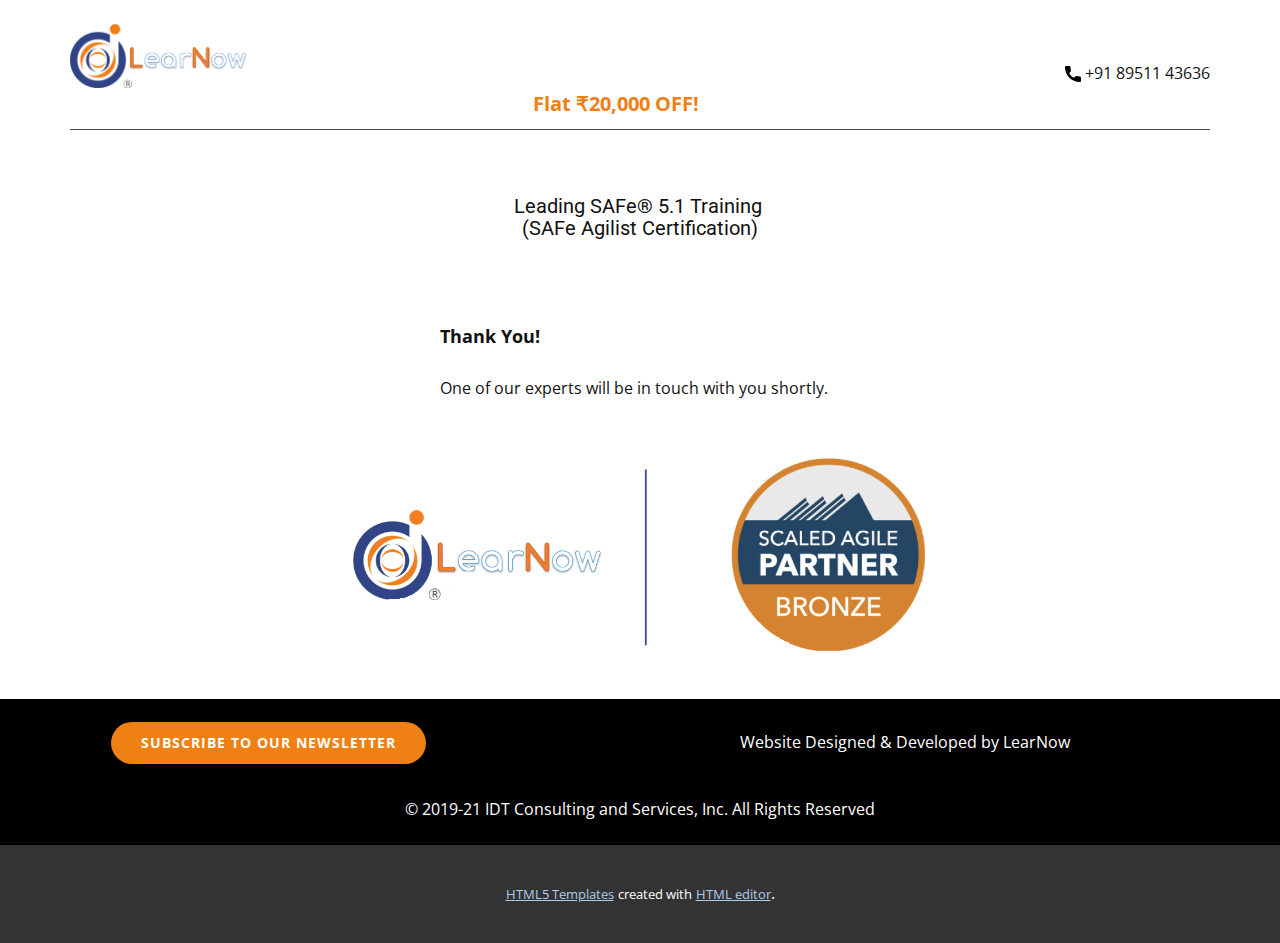
<file: thankyou/Thank-You.html>
<!DOCTYPE html>
<html style="font-size: 16px;">
  <head>
    <meta name="viewport" content="width=device-width, initial-scale=1.0">
    <meta charset="utf-8">
    <meta name="keywords" content="​Leading SAFe® 5.1 Training (SAFe Agilist Certification)">
    <meta name="description" content="">
    <meta name="page_type" content="np-template-header-footer-from-plugin">
    <title>Thank You</title>
    <link rel="stylesheet" href="nicepage.css" media="screen">
<link rel="stylesheet" href="Thank-You.css" media="screen">
    <script class="u-script" type="text/javascript" src="jquery.js" defer=""></script>
    <script class="u-script" type="text/javascript" src="nicepage.js" defer=""></script>
    <meta name="generator" content="Nicepage 3.30.2, nicepage.com">
    <link id="u-theme-google-font" rel="stylesheet" href="https://fonts.googleapis.com/css?family=Roboto:100,100i,300,300i,400,400i,500,500i,700,700i,900,900i|Open+Sans:300,300i,400,400i,600,600i,700,700i,800,800i">
    
    
    <script type="application/ld+json">{
		"@context": "http://schema.org",
		"@type": "Organization",
		"name": "",
		"logo": "images/LatestLogo.png"
}</script>
    <meta name="theme-color" content="#478ac9">
    <meta property="og:title" content="Thank You">
    <meta property="og:type" content="website">
  </head>
  <body class="u-body"><header class="u-clearfix u-header u-header" id="sec-0574"><div class="u-clearfix u-sheet u-sheet-1">
        <a href="https://nicepage.com" class="u-image u-logo u-image-1" data-image-width="749" data-image-height="263">
          <img src="images/LatestLogo.png" class="u-logo-image u-logo-image-1">
        </a>
        <a href="tel:8951143636" class="u-active-none u-btn u-btn-rectangle u-button-style u-hover-none u-none u-radius-0 u-text-body-color u-btn-1"><span class="u-icon u-icon-1"><svg class="u-svg-content" viewBox="0 0 405.333 405.333" x="0px" y="0px" style="width: 1em; height: 1em;"><path d="M373.333,266.88c-25.003,0-49.493-3.904-72.704-11.563c-11.328-3.904-24.192-0.896-31.637,6.699l-46.016,34.752    c-52.8-28.181-86.592-61.952-114.389-114.368l33.813-44.928c8.512-8.512,11.563-20.971,7.915-32.64    C142.592,81.472,138.667,56.96,138.667,32c0-17.643-14.357-32-32-32H32C14.357,0,0,14.357,0,32    c0,205.845,167.488,373.333,373.333,373.333c17.643,0,32-14.357,32-32V298.88C405.333,281.237,390.976,266.88,373.333,266.88z"></path></svg><img></span>&nbsp;​+91 89511 43636
        </a>
        <p class="u-text u-text-custom-color-1 u-text-default u-text-1">Flat ₹20,000 OFF!</p>
        <div class="u-border-1 u-border-grey-dark-1 u-expanded-width u-line u-line-horizontal u-line-1"></div>
      </div></header>
    <section class="u-clearfix u-white u-section-1" id="sec-1f6a">
      <div class="u-clearfix u-sheet u-sheet-1">
        <div class="u-clearfix u-expanded-width u-gutter-10 u-layout-wrap u-layout-wrap-1">
          <div class="u-layout" style="">
            <div class="u-layout-row" style="">
              <div class="u-align-center-xs u-container-style u-layout-cell u-left-cell u-size-60 u-size-xs-60 u-layout-cell-1" src="">
                <div class="u-container-layout u-container-layout-1">
                  <h2 class="u-align-center-lg u-align-center-md u-align-center-sm u-align-center-xl u-text u-text-1"> Leading SAFe® 5.1 Training&nbsp;<br>(SAFe Agilist Certification)
                  </h2>
                  <p class="u-align-left-lg u-align-left-md u-align-left-sm u-align-left-xl u-text u-text-2">
                    <span style="font-weight: 700; font-size: 1.125rem;">Thank You!<br>
                    </span>
                    <br>One of our experts will be in touch with you shortly.
                  </p>
                  <img class="u-expanded-width u-image u-image-contain u-image-default u-image-1" src="images/partnershipwithouttextpart4.png" alt="" data-image-width="1200" data-image-height="357">
                </div>
              </div>
            </div>
          </div>
        </div>
      </div>
    </section>
    
    
    <footer class="u-align-center u-black u-clearfix u-footer u-footer" id="sec-6925"><div class="u-align-left u-clearfix u-sheet u-sheet-1">
        <a href="https://google.com" class="u-border-none u-btn u-btn-round u-button-style u-custom-color-1 u-hover-custom-color-3 u-radius-50 u-btn-1">Subscribe to our newsletter</a>
        <p class="u-text u-text-default u-text-1">Website Designed &amp; Developed by LearNow</p>
        <p class="u-align-center-xs u-text u-text-default-lg u-text-default-md u-text-default-sm u-text-default-xl u-text-2"> © 2019-21 IDT Consulting and Services, Inc. All Rights Reserved</p>
      </div></footer>
    <section class="u-backlink u-clearfix u-grey-80">
      <a class="u-link" href="https://nicepage.com/html5-template" target="_blank">
        <span>HTML5 Templates</span>
      </a>
      <p class="u-text">
        <span>created with</span>
      </p>
      <a class="u-link" href="https://nicepage.com/wysiwyg-html-editor" target="_blank">
        <span>HTML editor</span>
      </a>. 
    </section>
  </body>
</html>
</file>
